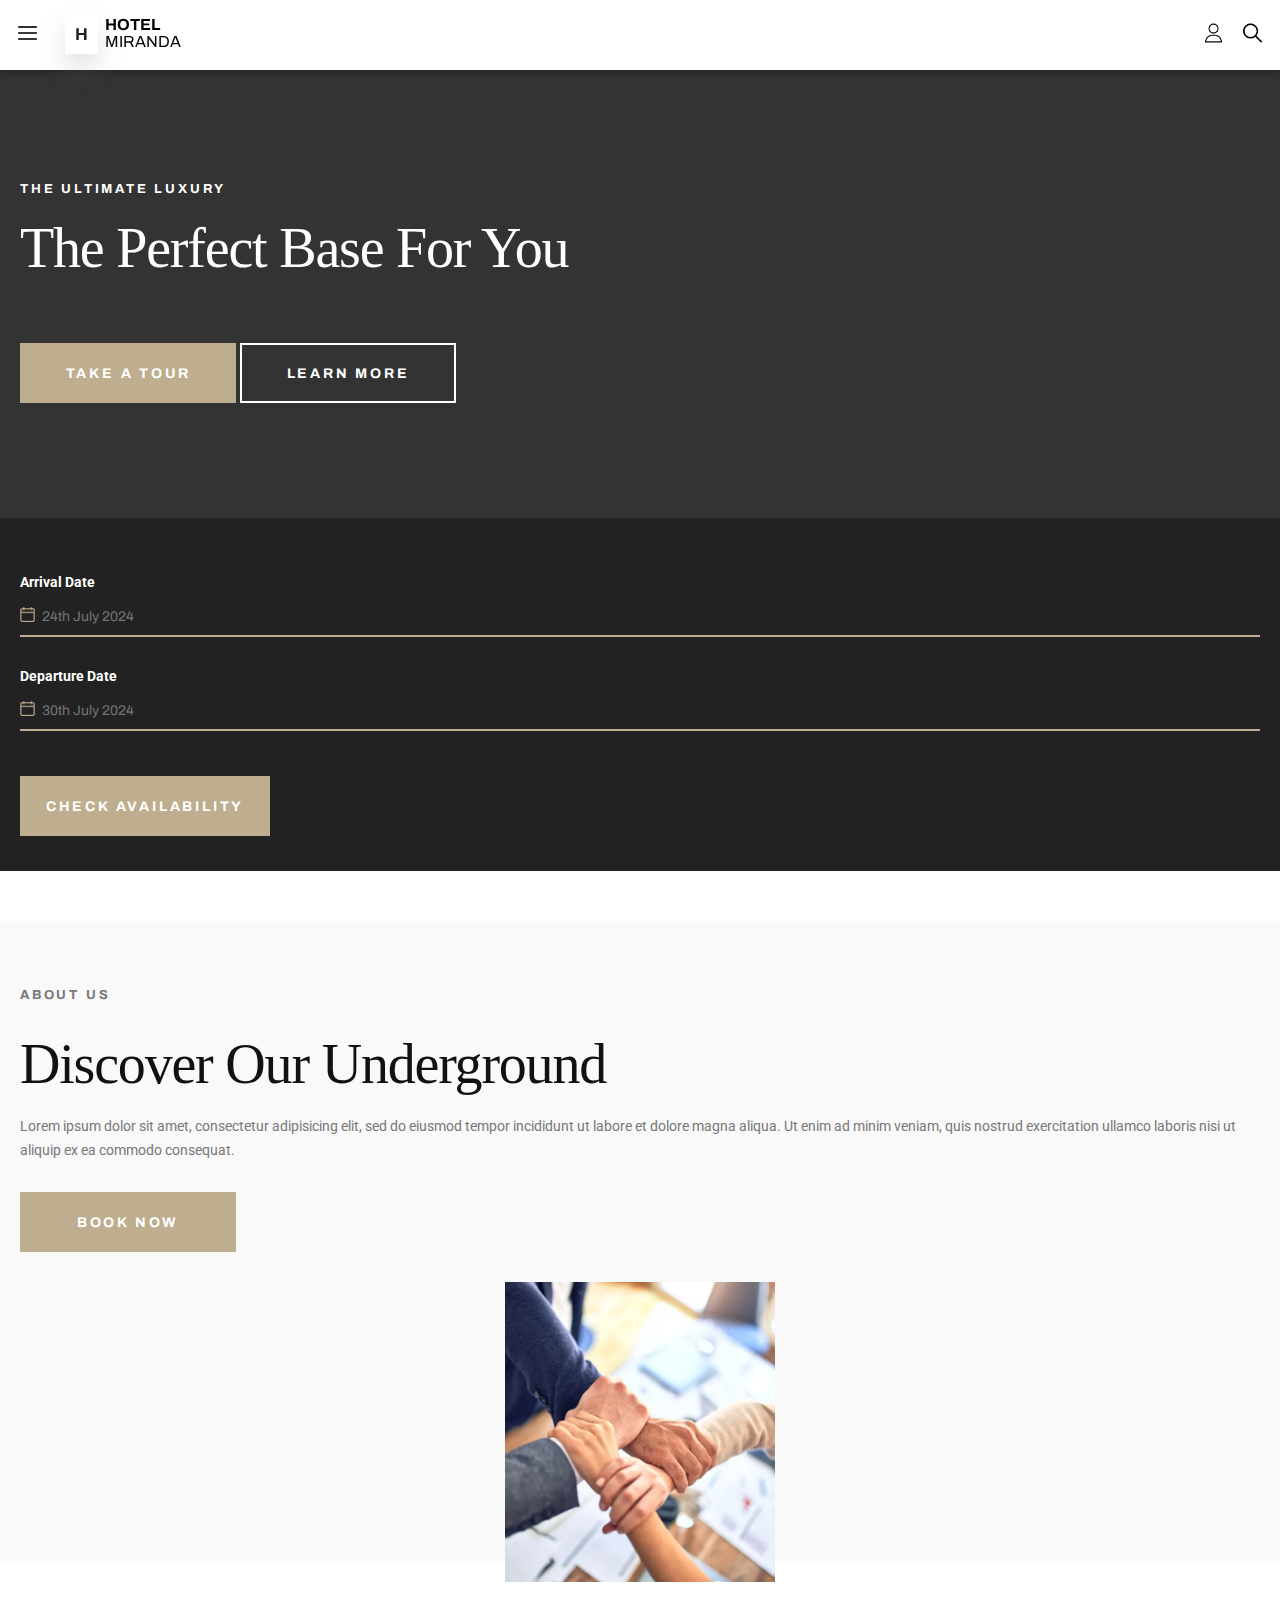
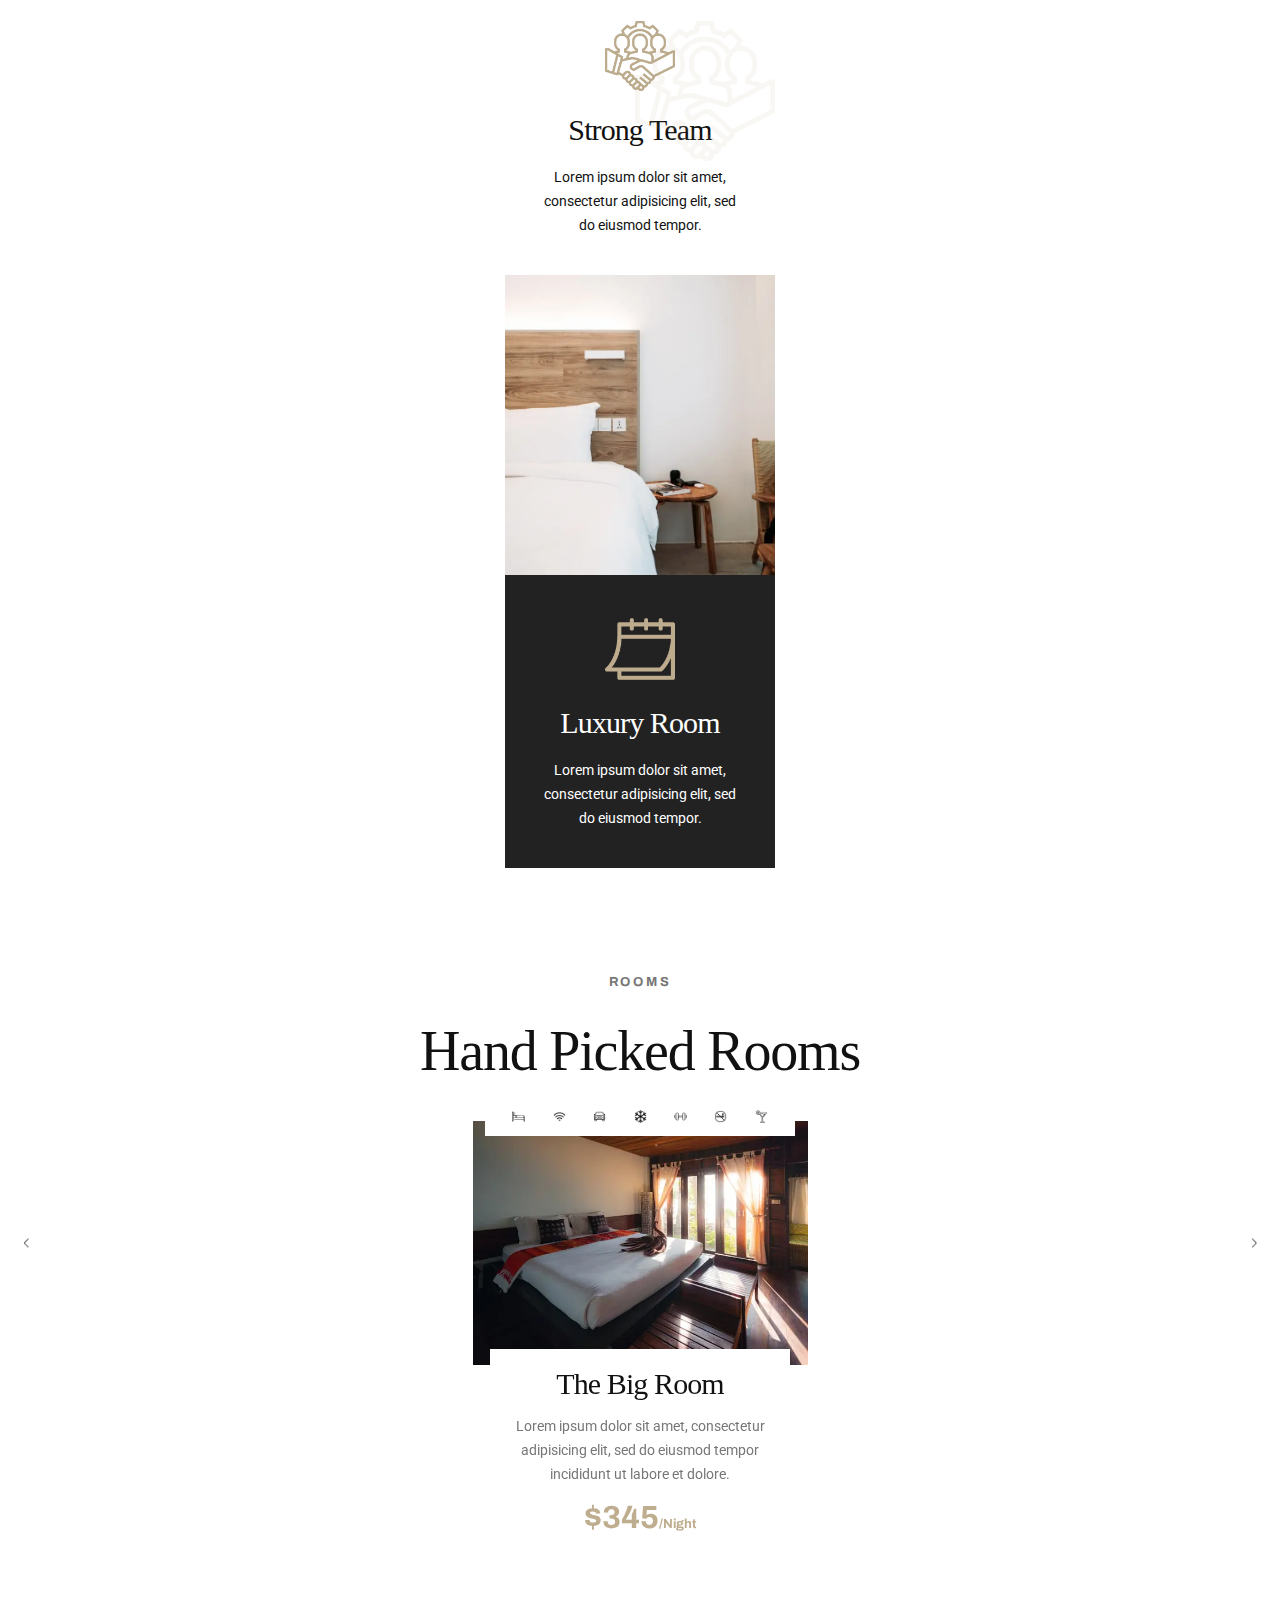
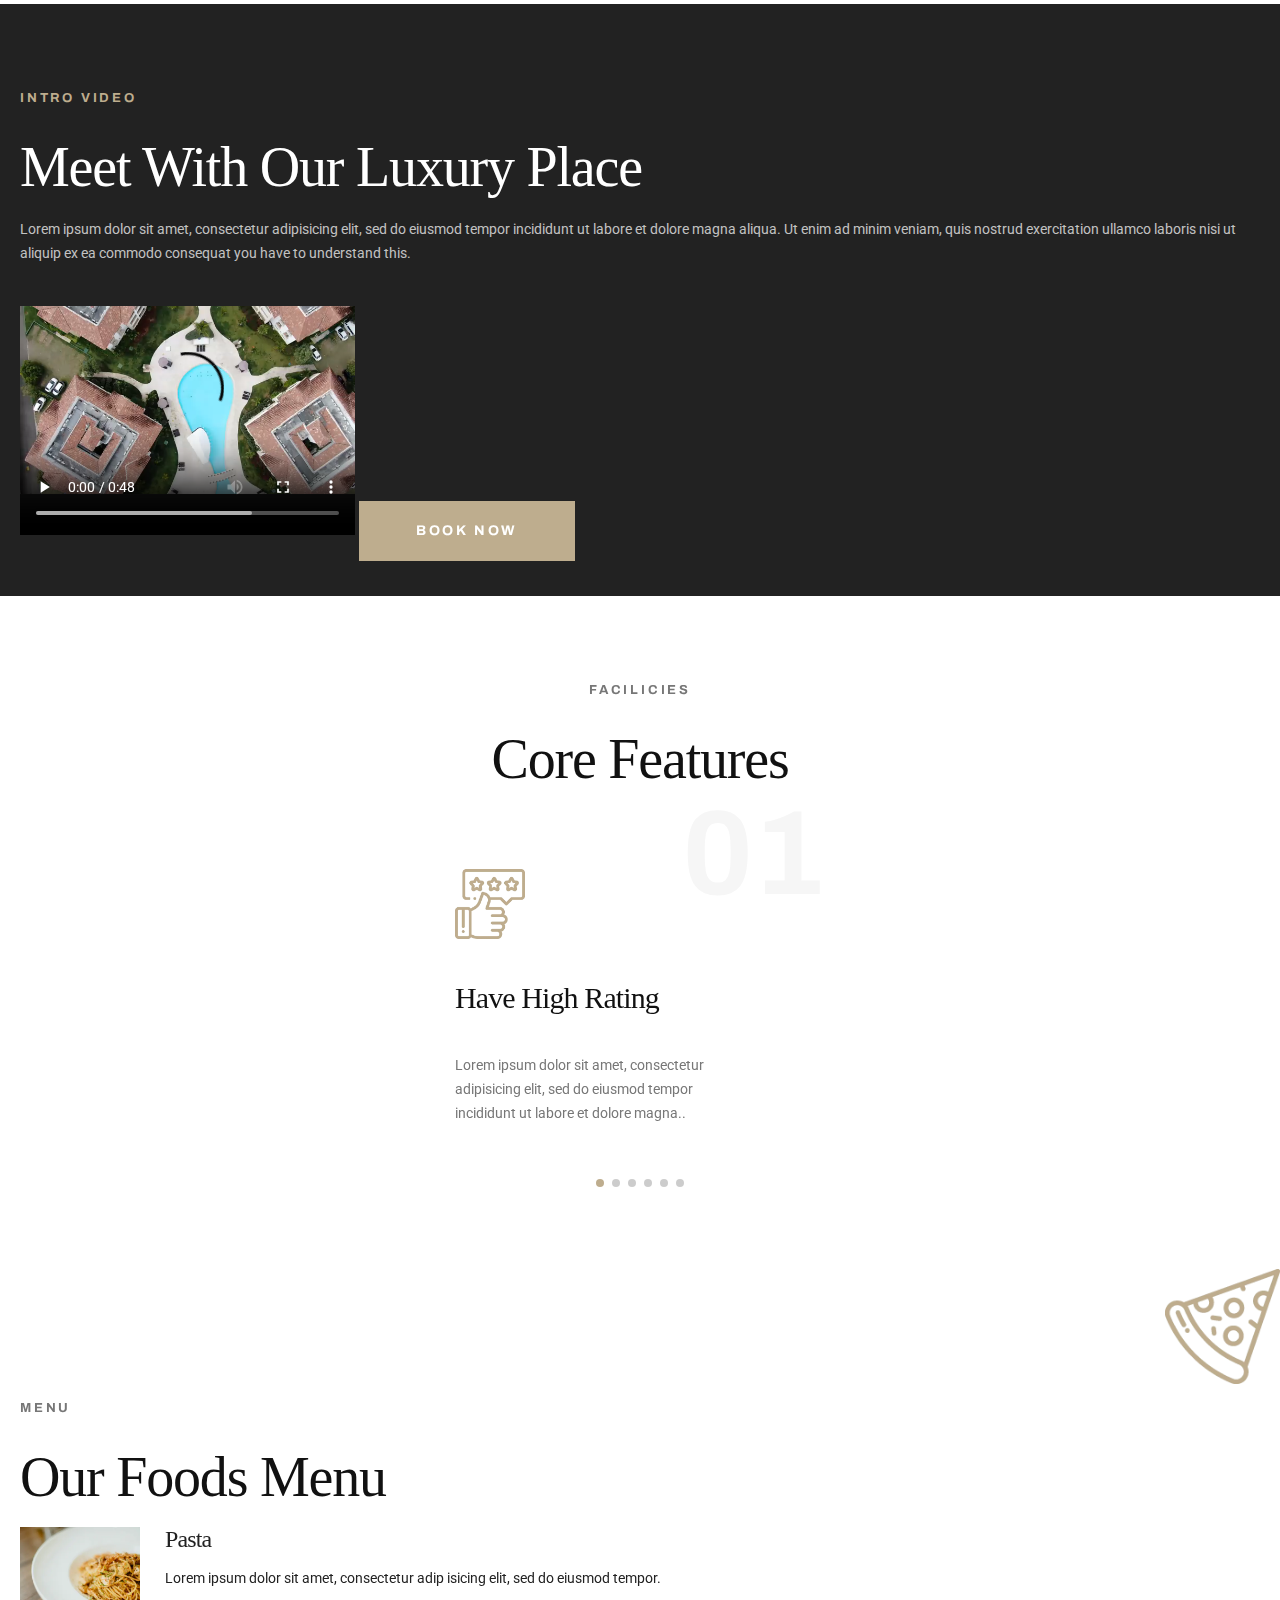
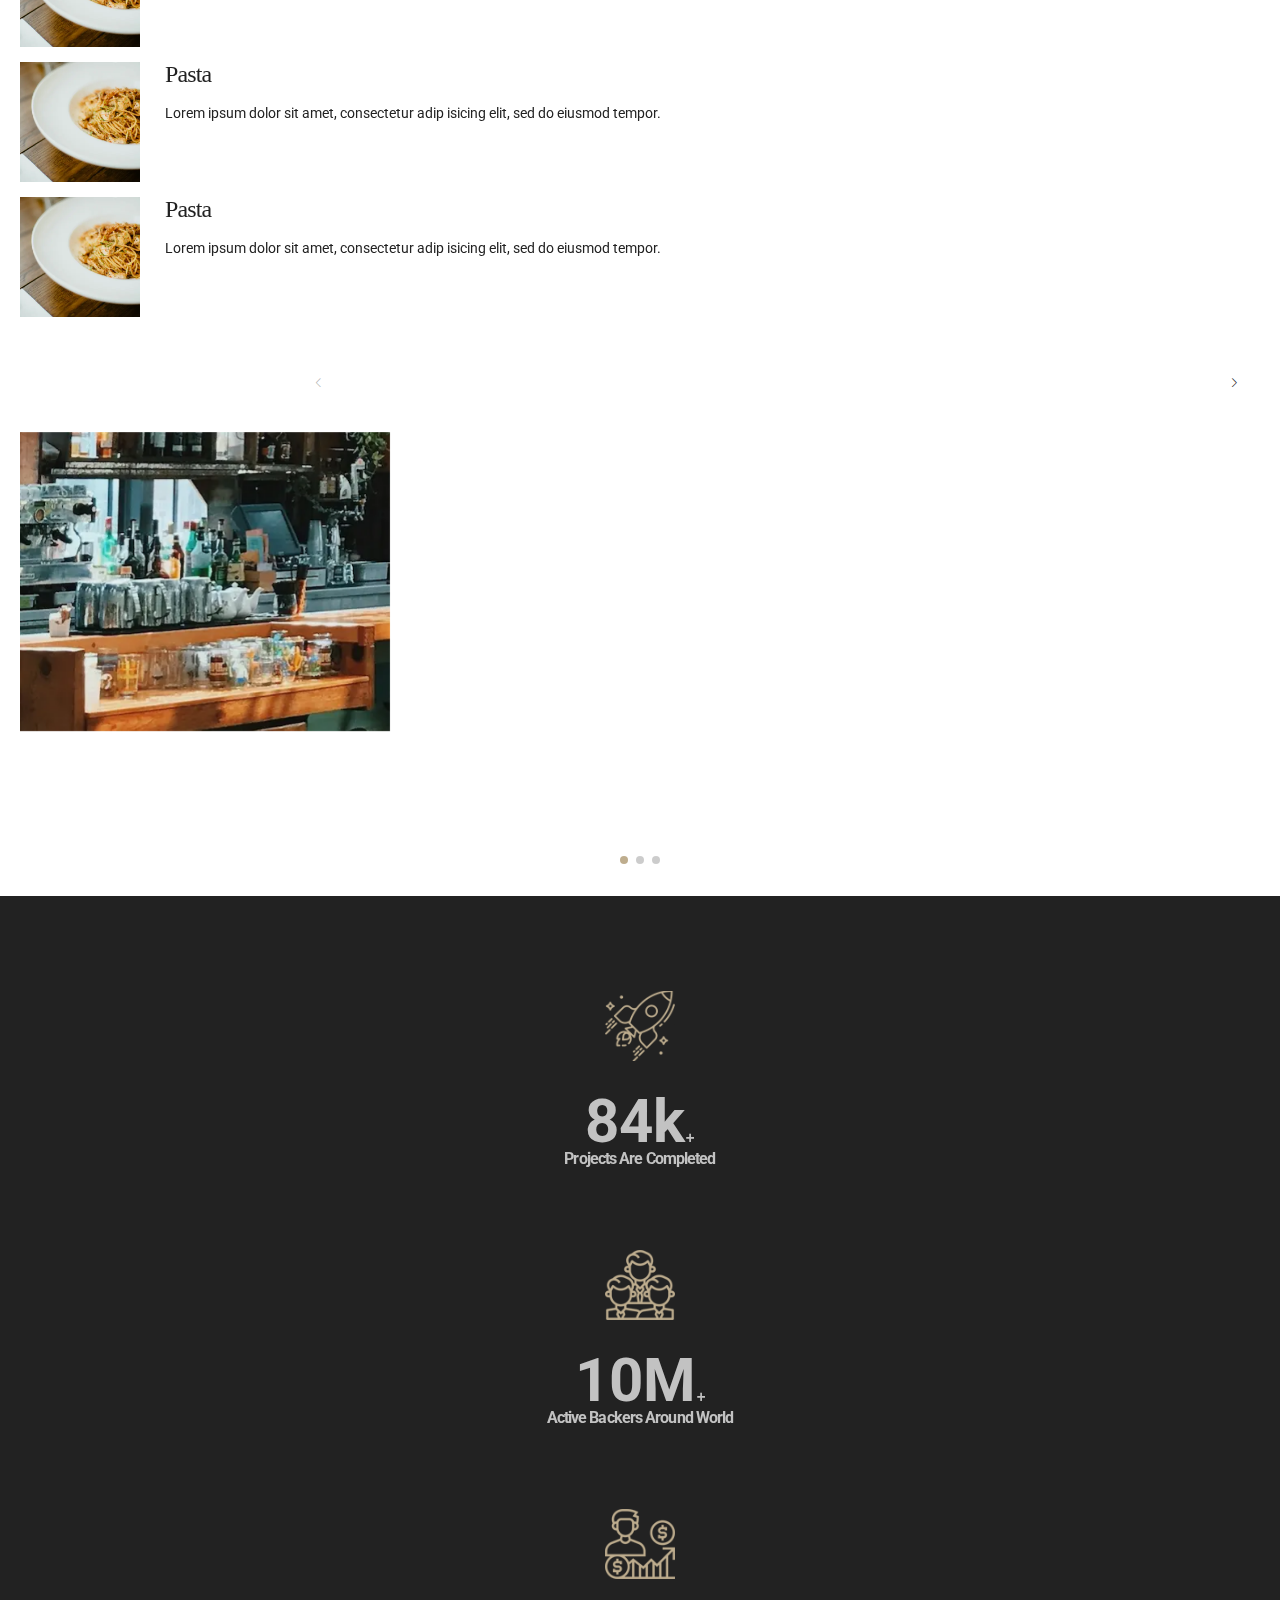
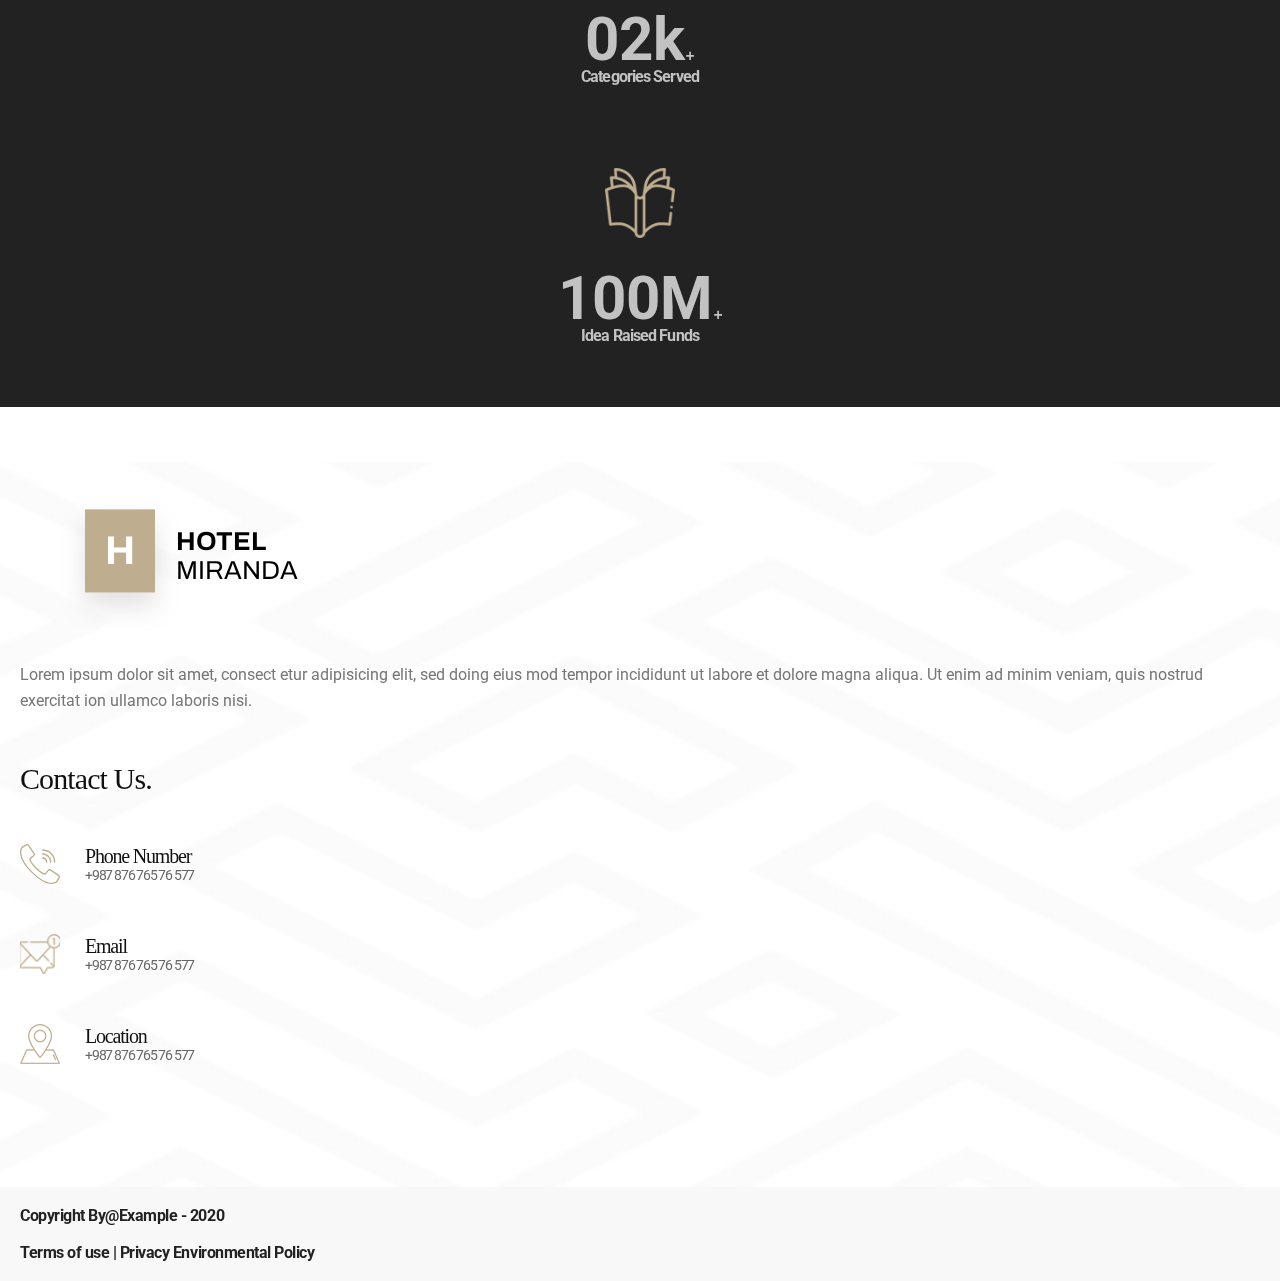
<file: index.html>
<!DOCTYPE html>
<html lang="en">
<head>
    <meta charset="UTF-8">
    <meta name="viewport" content="width=device-width, initial-scale=1.0, minimum-scale=1.0">
    <link rel="stylesheet" href="./styles.css">
    <link rel="preconnect" href="https://fonts.googleapis.com">
    <link rel="preconnect" href="https://fonts.gstatic.com" crossorigin>
    <link href="https://fonts.googleapis.com/css2?family=Roboto:ital,wght@0,100;0,300;0,400;0,500;0,700;0,900;1,100;1,300;1,400;1,500;1,700;1,900&display=swap" rel="stylesheet">
    <link href="https://fonts.googleapis.com/css2?family=Archivo:ital,wght@0,100..900;1,100..900&family=Roboto:ital,wght@0,100;0,300;0,400;0,500;0,700;0,900;1,100;1,300;1,400;1,500;1,700;1,900&display=swap" rel="stylesheet">
    <link href="https://fonts.googleapis.com/css2?family=Archivo:ital,wght@0,100..900;1,100..900&family=Old+Standard+TT:ital,wght@0,400;0,700;1,400&family=Roboto:ital,wght@0,100;0,300;0,400;0,500;0,700;0,900;1,100;1,300;1,400;1,500;1,700;1,900&display=swap" rel="stylesheet">
    <link
        rel="stylesheet"
        href="https://cdn.jsdelivr.net/npm/swiper@11/swiper-bundle.min.css"
    />
    <script src="https://cdn.jsdelivr.net/npm/swiper@11/swiper-bundle.min.js"></script>
    <script type="module" src="./js/index.js" defer></script>
    <title>Home</title>
</head>
<body>
    <header>
        <div class="container">
            <div class="container__menu">
                <img class="icon icon--small" id="menu" src="./assets/icons/menu.webp"/>
                <img class="icon icon--small none" id="cross" src="./assets/icons/close.webp"/>
            </div>
            <div class="logo">
                <a href="/index.html"><span class="letter">H</span></a>
                <div class="name">
                    <span>Hotel</span>
                    <span>Miranda</span>
                </div>
            </div>
            <nav class="none" id="navbar">
                <a href="/about-us.html">About&nbsp;Us</a>
                <a href="/rooms.html">Rooms</a>
                <a href="/offers.html">Offers</a>
                <a href="/contact.html">Contanct</a>
            </nav>
            <diV class="container__ui">
                <img class="icon icon--small" src="./assets/icons/user.webp"/>
                <img class="icon icon--small" src="./assets/icons/loupe.webp"/>
            </diV>
        </div>
    </header>
    <main>
        <div></div>
        <section class="presentation">
            <p>The ultimate luxury</p>
            <h2>The perfect base for you</h2>
            <div>
                <button class="styledButton">Take a tour</button>
                <button class="styledButton styledButton--subtle">Learn more</button>
            </div>
        </section>
        <section class="checking dark">
            <form>
                <label for="arrival">Arrival Date</label>
                <span class="datepicker-toggle">
                    <span class="datepicker-toggle-button"></span>
                    <input class="datepicker-input" type="date" name="arrival">
                    <input type="text" placeholder="24th July 2024">
                </span>
                <div class="division"></div>
                <label for="departure">Departure Date</label>
                <span class="datepicker-toggle">
                    <span class="datepicker-toggle-button"></span>
                    <input class="datepicker-input" type="date" name="departure">
                    <input type="text" placeholder="30th July 2024">
                </span>
                <div class="division"></div>
            </form>
            <button class="styledButton">Check availability</button>
        </section>
        <section class="about">
            <div class="background"></div>
            <article>
                <h3>About us</h3>
                <p>Discover our underground</p>
                <p>
                    Lorem ipsum dolor sit amet, consectetur adipisicing elit, sed do eiusmod tempor incididunt ut labore et dolore magna aliqua. Ut enim ad minim veniam, quis nostrud exercitation ullamco laboris nisi ut aliquip ex ea commodo consequat.
                </p>
                <button class="styledButton">Book now</button>
            </article>
            <article>
                <div class="fact">
                    <img src="./assets/images/teamwork.webp">
                    <div>
                        <img class="shadow" src="./assets/icons/teamwork.webp">
                        <img class="icon" src="./assets/icons/teamwork.webp">
                        <h4>Strong team</h4>
                        <p>
                            Lorem ipsum dolor sit amet, consectetur adipisicing elit, sed do eiusmod tempor.
                        </p>
                    </div>
                </div>
                <div class="fact fact--dark">
                    <img src="./assets/images/bedroom.webp">
                    <div>
                        <img class="shadow" src="./assets/icons/calendar2.webp">
                        <img class="icon" src="./assets/icons/calendar2.webp">
                        <h4>Luxury room</h4>
                        <p>
                            Lorem ipsum dolor sit amet, consectetur adipisicing elit, sed do eiusmod tempor.
                        </p>
                    </div>
                </div>
            </article>
        </section>
        <section class="pick-room centered">
            <h3>Rooms</h3>
            <p>Hand picked rooms</p>
            <div class="filters">
                <img class="icon icon--smallest" src="./assets/icons/filter/bed.webp"/>
                <img class="icon icon--smallest" src="./assets/icons/filter/wifi.webp"/>
                <img class="icon icon--smallest" src="./assets/icons/filter/car.webp"/>
                <img class="icon icon--smallest" src="./assets/icons/filter/snowflake.webp"/>
                <img class="icon icon--smallest" src="./assets/icons/filter/weight.webp"/>
                <img class="icon icon--smallest" src="./assets/icons/filter/no-smoking.webp"/>
                <img class="icon icon--smallest" src="./assets/icons/filter/drink.webp"/>
            </div>
            <div class="swiper" id="swiper-rooms">
                <div class="swiper-wrapper">
                    <div class="swiper-slide">
                        <img src="./assets/images/slider/bedroom1.webp">
                        <div class="description">
                            <div>
                                <h4>The big room</h4>
                                <p>
                                    Lorem ipsum dolor sit amet, consectetur adipisicing elit, sed do eiusmod tempor incididunt ut labore et dolore.
                                </p>
                            </div>
                            <p class="price">$345<span>/Night</span></p>
                        </div>
                    </div>
                    <div class="swiper-slide">
                        <img src="./assets/images/slider/bedroom2.webp">
                        <div class="description">
                            <div>
                                <h4>The nice room</h4>
                                <p>
                                    Lorem ipsum dolor sit amet, consectetur adipisicing elit, sed do eiusmod tempor incididunt ut labore et dolore.
                                </p>
                            </div>
                            <p class="price">$500<span>/Night</span></p>
                        </div>
                    </div>
                    <div class="swiper-slide">
                        <img src="./assets/images/slider/bedroom3.webp">
                        <div class="description">
                            <div>
                                <h4>The cheap room</h4>
                                <p>
                                    Lorem ipsum dolor sit amet, consectetur adipisicing elit, sed do eiusmod tempor incididunt ut labore et dolore.
                                </p>
                            </div>
                            <p class="price">$145<span>/Night</span></p>
                        </div>
                    </div>
                </div>
                <div class="swiper-button-prev square-button"></div>
                <div class="swiper-button-next square-button"></div>
            </div>
        </section>
        <section class="video dark">
            <h3>Intro video</h3>
            <p>Meet with our luxury place</p>
            <p>
                Lorem ipsum dolor sit amet, consectetur adipisicing elit, sed do eiusmod tempor incididunt ut labore et dolore magna aliqua. Ut enim ad minim veniam, quis nostrud exercitation ullamco laboris nisi ut aliquip ex ea commodo consequat you have to understand this.
            </p>
            <video width="335" height="270" controls>
                <source src="./assets/videos/video.mp4" type="video/mp4">
              </video> 
            <button class="styledButton">Book now</button>
        </section>
        <section class="facilities centered">
            <h3>Facilicies</h3>
            <p>Core features</p>
            <article class="swiper features" id="swiper-features">
                <div class="swiper-wrapper">
                    <div class="swiper-slide">
                        <p>01</p>
                        <img class="icon" src="./assets/icons/features/rating.webp">
                        <h4>Have high rating</h4>
                        <p>
                            Lorem ipsum dolor sit amet, consectetur adipisicing elit, sed do eiusmod tempor incididunt ut labore et dolore magna..
                        </p>
                    </div>
                    <div class="swiper-slide">
                        <p>02</p>
                        <img class="icon" src="./assets/icons/features/clock.webp">
                        <h4>Quiet hours</h4>
                        <p>
                            Lorem ipsum dolor sit amet, consectetur adipisicing elit, sed do eiusmod tempor incididunt ut labore et dolore magna..
                        </p>
                    </div>
                    <div class="swiper-slide">
                        <p>03</p>
                        <img class="icon" src="./assets/icons/features/location.webp">
                        <h4>Best locations</h4>
                        <p>
                            Lorem ipsum dolor sit amet, consectetur adipisicing elit, sed do eiusmod tempor incididunt ut labore et dolore magna..
                        </p>
                    </div>
                    <div class="swiper-slide">
                        <p>04</p>
                        <img class="icon" src="./assets/icons/features/cancelation.webp">
                        <h4>Free cancellation</h4>
                        <p>
                            Lorem ipsum dolor sit amet, consectetur adipisicing elit, sed do eiusmod tempor incididunt ut labore et dolore magna..
                        </p>
                    </div>
                    <div class="swiper-slide">
                        <p>05</p>
                        <img class="icon" src="./assets/icons/features/creditCard.webp">
                        <h4>Payment options</h4>
                        <p>
                            Lorem ipsum dolor sit amet, consectetur adipisicing elit, sed do eiusmod tempor incididunt ut labore et dolore magna..
                        </p>
                    </div>
                    <div class="swiper-slide">
                        <p>06</p>
                        <img class="icon" src="./assets/icons/features/badge.webp">
                        <h4>Special offers</h4>
                        <p>
                            Lorem ipsum dolor sit amet, consectetur adipisicing elit, sed do eiusmod tempor incididunt ut labore et dolore magna..
                        </p>
                    </div>
                </div>
                <div class="swiper-pagination"></div>
            </article>
        </section>
        <section class="menu">
            <h3>menu</h3>
            <p>Our foods menu</p>
            <img src="./assets/icons/pizza.webp">
            <div class="swiper" id="swiper-dishes">
                <div class="swiper-wrapper">
                    <div class="dish-stack swiper-slide">
                        <div class="dish">
                            <img src="./assets/images/menu/pasta.webp">
                            <div>
                                <h4>Pasta</h4>
                                <p>Lorem ipsum dolor sit amet, consectetur adip isicing elit, sed do eiusmod tempor.</p>
                            </div>
                        </div>
                        <div class="dish">
                            <img src="./assets/images/menu/pasta.webp">
                            <div>
                                <h4>Pasta</h4>
                                <p>Lorem ipsum dolor sit amet, consectetur adip isicing elit, sed do eiusmod tempor.</p>
                            </div>
                        </div>
                        <div class="dish">
                            <img src="./assets/images/menu/pasta.webp">
                            <div>
                                <h4>Pasta</h4>
                                <p>Lorem ipsum dolor sit amet, consectetur adip isicing elit, sed do eiusmod tempor.</p>
                            </div>
                        </div>
                    </div>
                    <div class="dish-stack swiper-slide">
                        <div class="dish">
                            <img src="./assets/images/menu/pasta.webp">
                            <div>
                                <h4>Pasta</h4>
                                <p>Lorem ipsum dolor sit amet, consectetur adip isicing elit, sed do eiusmod tempor.</p>
                            </div>
                        </div>
                        <div class="dish">
                            <img src="./assets/images/menu/pasta.webp">
                            <div>
                                <h4>Pasta</h4>
                                <p>Lorem ipsum dolor sit amet, consectetur adip isicing elit, sed do eiusmod tempor.</p>
                            </div>
                        </div>
                        <div class="dish">
                            <img src="./assets/images/menu/pasta.webp">
                            <div>
                                <h4>Pasta</h4>
                                <p>Lorem ipsum dolor sit amet, consectetur adip isicing elit, sed do eiusmod tempor.</p>
                            </div>
                        </div>
                    </div>
                </div>
                <div class="swiper-button-prev square-button"></div>
                <div class="swiper-button-next square-button"></div>
            </div>
            <div class="swiper" id="swiper-restaurants">
                <div class="swiper-wrapper">
                    <div class="swiper-slide">
                        <img src="./assets/images/restaurant/rest1.webp">
                    </div>
                    <div class="swiper-slide">
                        <img src="./assets/images/restaurant/rest2.webp">
                    </div>
                    <div class="swiper-slide">
                        <img src="./assets/images/restaurant/rest3.webp">
                    </div>
                </div>
                <div class="swiper-pagination"></div>
            </div>
        </section>
        <section class="stats dark centered">
            <div>
                <img class="icon" src="./assets/icons/stats/rocket.svg">
                <p>84k<span>+</span></p>
                <h4>Projects are Completed</h4>
            </div>
            <div>
                <img class="icon" src="./assets/icons/stats/group.svg">
                <p>10M<span>+</span></p>
                <h4>Active Backers Around World</h4>
            </div>
            <div>
                <img class="icon" src="./assets/icons/stats/stonks.svg">
                <p>02k<span>+</span></p>
                <h4>Categories Served</h4>
            </div>
            <div>
                <img class="icon" src="./assets/icons/stats/book.svg">
                <p>100M<span>+</span></p>
                <h4>Idea Raised Funds</h4>
            </div>
        </section>
    </main>
    <footer>
        <div class="first">
            <img src="./assets/background/footer.png">
            <div class="logo-container">
                <div class="logo">
                    <span class="letter">H</span>
                    <div class="name">
                        <span>Hotel</span>
                        <span>Miranda</span>
                    </div>
                </div>
            </div>
            <div class="note">
                <p>
                    Lorem ipsum dolor sit amet, consect etur adipisicing elit, sed doing eius mod tempor incididunt ut labore et dolore magna aliqua. Ut enim ad minim veniam, quis nostrud exercitat ion ullamco laboris nisi.
                </p>
            </div>
            <div class="contacts">
                <h4>Contact Us.</h4>
                <div>
                    <img class="icon--larger" src="./assets/icons/footer/phone.svg">
                    <div>
                        <h5>Phone Number</h5>
                        <h6>+987 876 765 76 577</h6>
                    </div>
                </div>
                <div>
                    <img class="icon--larger" src="./assets/icons/footer/email.svg">
                    <div>
                        <h5>Email</h5>
                        <h6>+987 876 765 76 577</h6>
                    </div>
                </div>
                <div>
                    <img class="icon--larger" src="./assets/icons/footer/location.svg">
                    <div>
                        <h5>Location</h5>
                        <h6>+987 876 765 76 577</h6>
                    </div>
                </div>
            </div>
        </div>
        <div class="last">
            <p>Copyright By@Example - 2020</p>
            <p>Terms of use    |    Privacy Environmental Policy</p>
        </div>
    </footer>
</body>
</html>
</file>
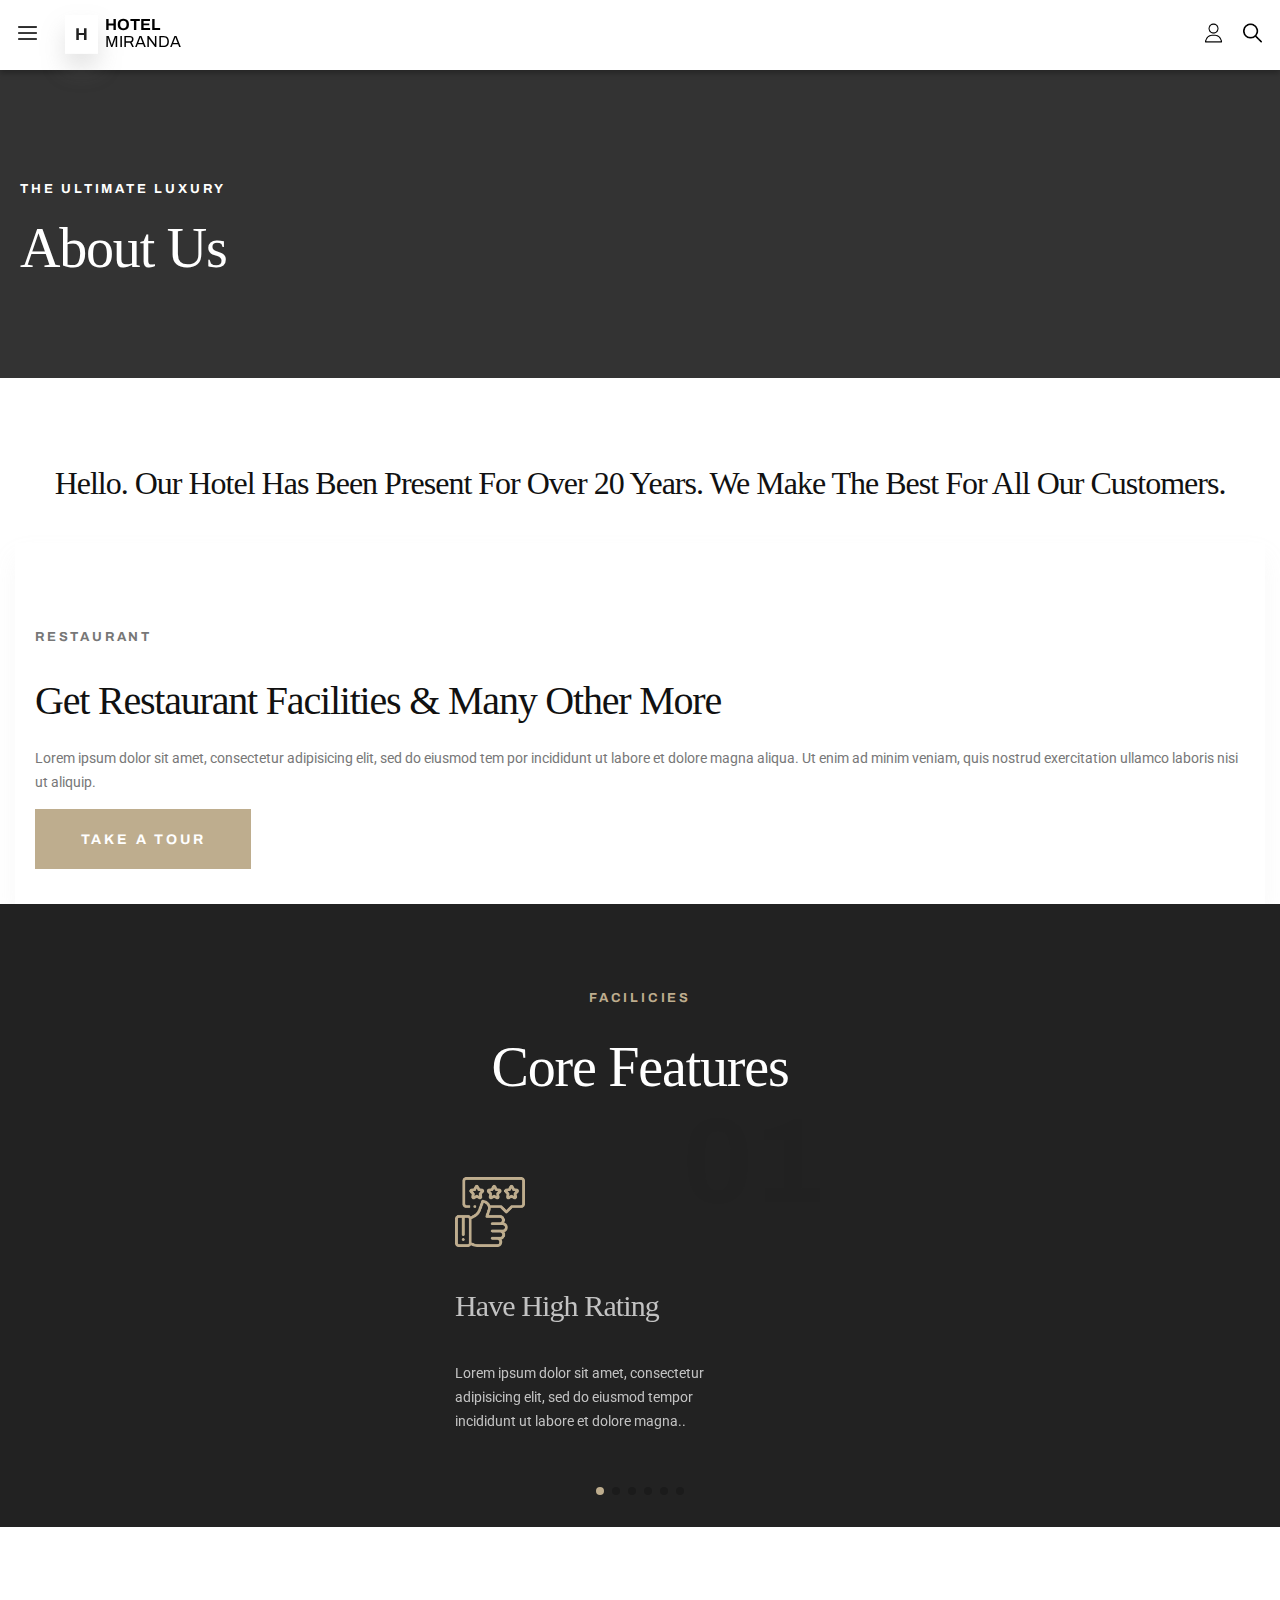
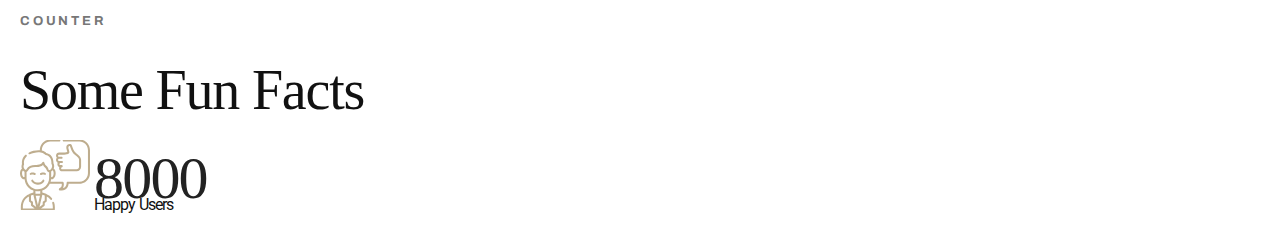
<file: about-us.html>
<!DOCTYPE html>
<html lang="en">
<head>
    <meta charset="UTF-8">
    <meta name="viewport" content="width=device-width, initial-scale=1.0, minimum-scale=1.0">
    <link rel="stylesheet" href="./styles.css">
    <link rel="preconnect" href="https://fonts.googleapis.com">
    <link rel="preconnect" href="https://fonts.gstatic.com" crossorigin>
    <link href="https://fonts.googleapis.com/css2?family=Roboto:ital,wght@0,100;0,300;0,400;0,500;0,700;0,900;1,100;1,300;1,400;1,500;1,700;1,900&display=swap" rel="stylesheet">
    <link href="https://fonts.googleapis.com/css2?family=Archivo:ital,wght@0,100..900;1,100..900&family=Roboto:ital,wght@0,100;0,300;0,400;0,500;0,700;0,900;1,100;1,300;1,400;1,500;1,700;1,900&display=swap" rel="stylesheet">
    <link href="https://fonts.googleapis.com/css2?family=Archivo:ital,wght@0,100..900;1,100..900&family=Old+Standard+TT:ital,wght@0,400;0,700;1,400&family=Roboto:ital,wght@0,100;0,300;0,400;0,500;0,700;0,900;1,100;1,300;1,400;1,500;1,700;1,900&display=swap" rel="stylesheet">
    <link
        rel="stylesheet"
        href="https://cdn.jsdelivr.net/npm/swiper@11/swiper-bundle.min.css"
    />
    <script src="https://cdn.jsdelivr.net/npm/swiper@11/swiper-bundle.min.js"></script>
    <script type="module" src="./js/index.js" defer></script>
    <title>About Us</title>
</head>
<body>
    <header>
        <div class="container">
            <div class="container__menu">
                <img class="icon icon--small" id="menu" src="./assets/icons/menu.webp"/>
                <img class="icon icon--small none" id="cross" src="./assets/icons/close.webp"/>
            </div>
            <div class="logo">
                <a href="/index.html"><span class="letter">H</span></a>
                <div class="name">
                    <span>Hotel</span>
                    <span>Miranda</span>
                </div>
            </div>
            <nav class="none" id="navbar">
                <a href="/about-us.html">About&nbsp;Us</a>
                <a href="/rooms.html">Rooms</a>
                <a href="/offers.html">Offers</a>
                <a href="/contact.html">Contanct</a>
            </nav>
            <diV class="container__ui">
                <img class="icon icon--small" src="./assets/icons/user.webp"/>
                <img class="icon icon--small" src="./assets/icons/loupe.webp"/>
            </diV>
        </div>
    </header>
    <main>
        <div></div>
        <section>
            <p>The ultimate luxury</p>
            <h2>About Us</h2>
        </section>
        <section class="hello">
            <p>
                Hello. Our hotel has been present for over 20 years. We make the best for all our customers.
            </p>
        </section>
        <section class="restaurant">
            <h3>restaurant</h3>
            <p class="smaller-p">
                Get Restaurant Facilities & Many Other More
            </p>

            <p>
                Lorem ipsum dolor sit amet, consectetur adipisicing elit, sed do eiusmod tem por incididunt ut labore et dolore magna aliqua. Ut enim ad minim veniam, quis nostrud exercitation ullamco laboris nisi ut aliquip.
            </p>
            <button class="styledButton">
                take a tour
            </button>
        </section>
        <section class="facilities centered dark">
            <h3>Facilicies</h3>
            <p>Core features</p>
            <article class="swiper features" id="swiper-features">
                <div class="swiper-wrapper">
                    <div class="swiper-slide">
                        <p>01</p>
                        <img class="icon" src="./assets/icons/features/rating.webp">
                        <h4>Have high rating</h4>
                        <p>
                            Lorem ipsum dolor sit amet, consectetur adipisicing elit, sed do eiusmod tempor incididunt ut labore et dolore magna..
                        </p>
                    </div>
                    <div class="swiper-slide">
                        <p>02</p>
                        <img class="icon" src="./assets/icons/features/clock.webp">
                        <h4>Quiet hours</h4>
                        <p>
                            Lorem ipsum dolor sit amet, consectetur adipisicing elit, sed do eiusmod tempor incididunt ut labore et dolore magna..
                        </p>
                    </div>
                    <div class="swiper-slide">
                        <p>03</p>
                        <img class="icon" src="./assets/icons/features/location.webp">
                        <h4>Best locations</h4>
                        <p>
                            Lorem ipsum dolor sit amet, consectetur adipisicing elit, sed do eiusmod tempor incididunt ut labore et dolore magna..
                        </p>
                    </div>
                    <div class="swiper-slide">
                        <p>04</p>
                        <img class="icon" src="./assets/icons/features/cancelation.webp">
                        <h4>Free cancellation</h4>
                        <p>
                            Lorem ipsum dolor sit amet, consectetur adipisicing elit, sed do eiusmod tempor incididunt ut labore et dolore magna..
                        </p>
                    </div>
                    <div class="swiper-slide">
                        <p>05</p>
                        <img class="icon" src="./assets/icons/features/creditCard.webp">
                        <h4>Payment options</h4>
                        <p>
                            Lorem ipsum dolor sit amet, consectetur adipisicing elit, sed do eiusmod tempor incididunt ut labore et dolore magna..
                        </p>
                    </div>
                    <div class="swiper-slide">
                        <p>06</p>
                        <img class="icon" src="./assets/icons/features/badge.webp">
                        <h4>Special offers</h4>
                        <p>
                            Lorem ipsum dolor sit amet, consectetur adipisicing elit, sed do eiusmod tempor incididunt ut labore et dolore magna..
                        </p>
                    </div>
                </div>
                <div class="swiper-pagination"></div>
            </article>
        </section>
        <section class="true-facts">
            <h3>counter</h3>
            <p>
                some fun facts
            </p>
            <div>
                <article>
                    <img src="./assets/icons/facts/happy.svg" class="icon">
                    <div>
                        <p>8000</p>
                        <h4>Happy Users</h4>
                    </div>
                </article>
            </div>
        </section>
    </main>
</body>
</html>
</file>
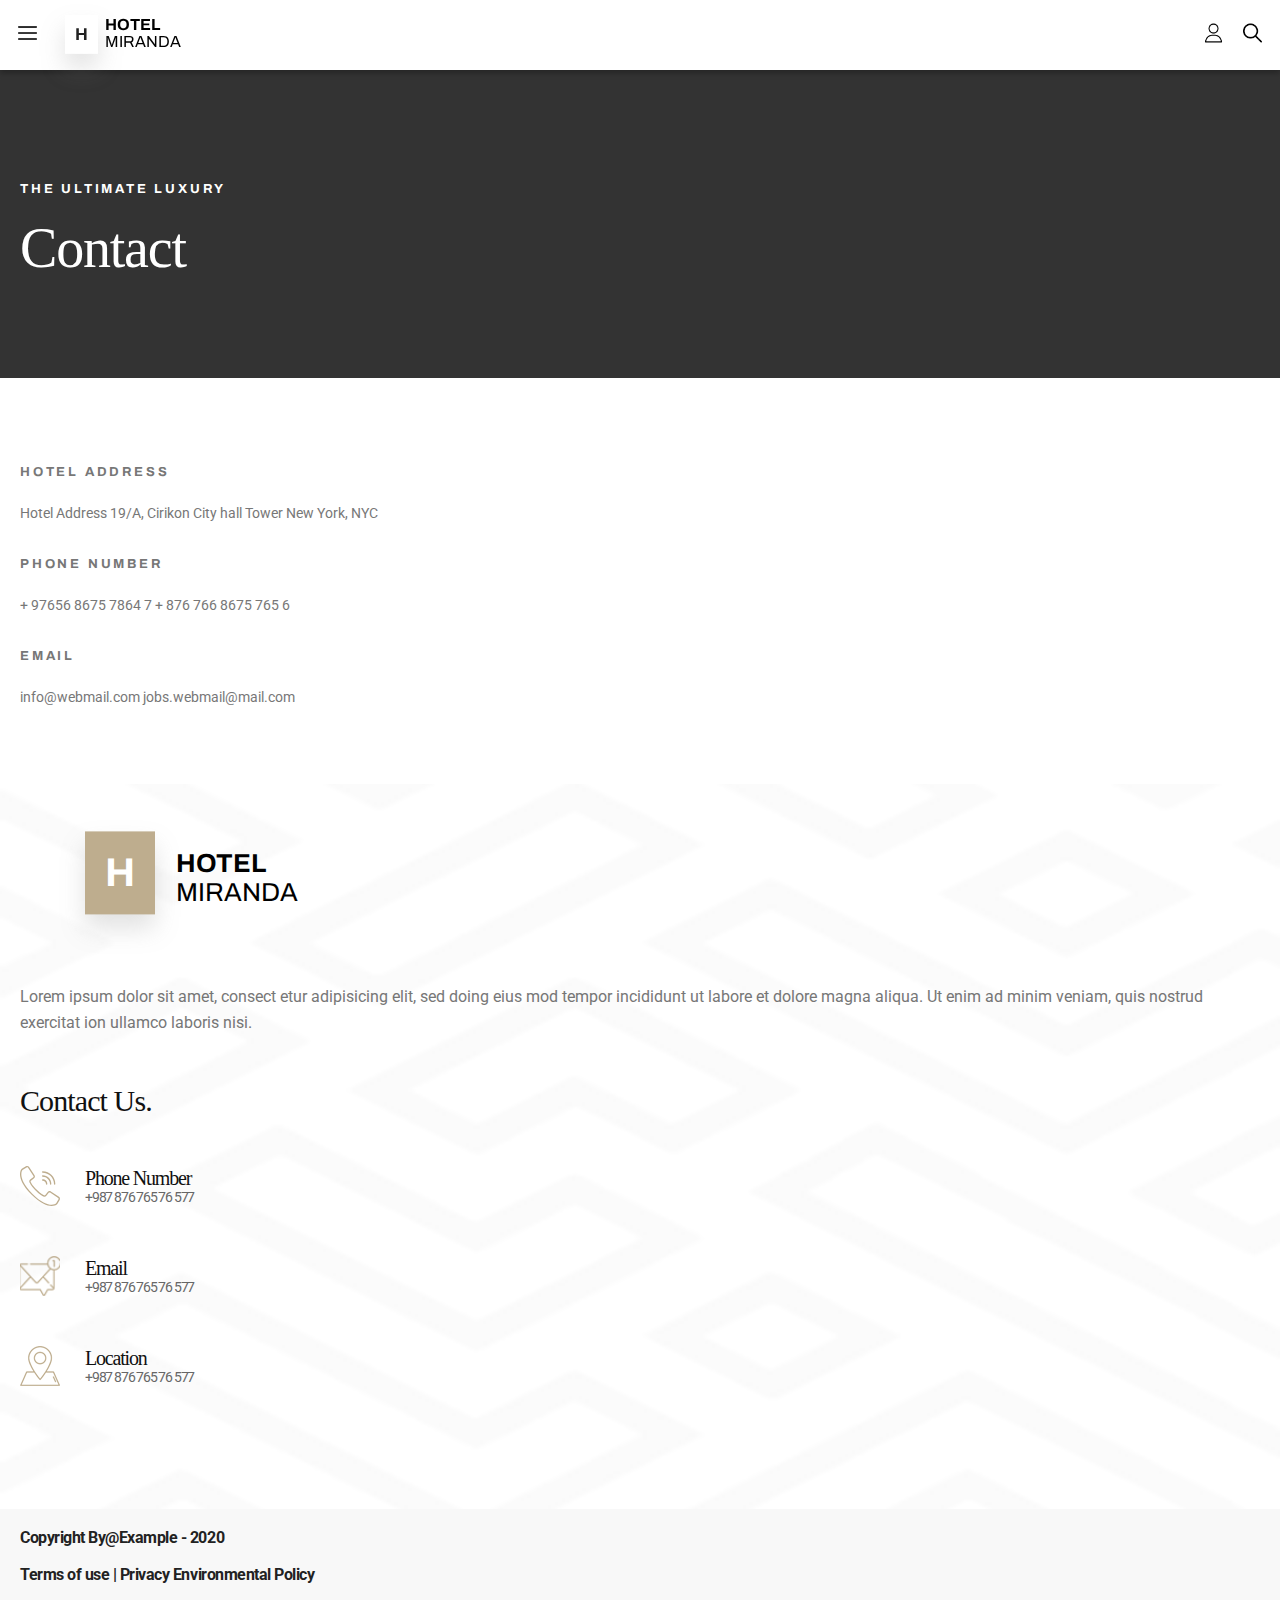
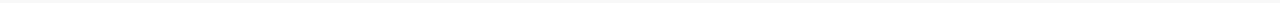
<file: contact.html>
<!DOCTYPE html>
<html lang="en">
<head>
    <meta charset="UTF-8">
    <meta name="viewport" content="width=device-width, initial-scale=1.0, minimum-scale=1.0">
    <link rel="stylesheet" href="./styles.css">
    <link rel="preconnect" href="https://fonts.googleapis.com">
    <link rel="preconnect" href="https://fonts.gstatic.com" crossorigin>
    <link href="https://fonts.googleapis.com/css2?family=Roboto:ital,wght@0,100;0,300;0,400;0,500;0,700;0,900;1,100;1,300;1,400;1,500;1,700;1,900&display=swap" rel="stylesheet">
    <link href="https://fonts.googleapis.com/css2?family=Archivo:ital,wght@0,100..900;1,100..900&family=Roboto:ital,wght@0,100;0,300;0,400;0,500;0,700;0,900;1,100;1,300;1,400;1,500;1,700;1,900&display=swap" rel="stylesheet">
    <link href="https://fonts.googleapis.com/css2?family=Archivo:ital,wght@0,100..900;1,100..900&family=Old+Standard+TT:ital,wght@0,400;0,700;1,400&family=Roboto:ital,wght@0,100;0,300;0,400;0,500;0,700;0,900;1,100;1,300;1,400;1,500;1,700;1,900&display=swap" rel="stylesheet">
    <link
        rel="stylesheet"
        href="https://cdn.jsdelivr.net/npm/swiper@11/swiper-bundle.min.css"
    />
    <script src="https://cdn.jsdelivr.net/npm/swiper@11/swiper-bundle.min.js"></script>
    <script type="module" src="./js/index.js" defer></script>
    <title>Contact</title>
</head>
<body>
    <header>
        <div class="container">
            <div class="container__menu">
                <img class="icon icon--small" id="menu" src="./assets/icons/menu.webp"/>
                <img class="icon icon--small none" id="cross" src="./assets/icons/close.webp"/>
            </div>
            <div class="logo">
                <a href="/index.html"><span class="letter">H</span></a>
                <div class="name">
                    <span>Hotel</span>
                    <span>Miranda</span>
                </div>
            </div>
            <nav class="none" id="navbar">
                <a href="/about-us.html">About&nbsp;Us</a>
                <a href="/rooms.html">Rooms</a>
                <a href="/offers.html">Offers</a>
                <a href="/contact.html">Contanct</a>
            </nav>
            <diV class="container__ui">
                <img class="icon icon--small" src="./assets/icons/user.webp"/>
                <img class="icon icon--small" src="./assets/icons/loupe.webp"/>
            </diV>
        </div>
    </header>
    <main>
        <div></div>
        <section>
            <p>The ultimate luxury</p>
            <h2>Contact</h2>
        </section>
        <section>
            <div>
                <h3>Hotel Address</h3>
                <p>Hotel Address 19/A, Cirikon City hall Tower New York, NYC</p>
            </div>
            <div>
                <h3>Phone Number</h3>
                <p>+ 97656 8675 7864 7 + 876 766 8675 765 6</p>
            </div>
            <div>
                <h3>Email</h3>
                <p>info@webmail.com jobs.webmail@mail.com</p>
            </div>
        </section>
    </main>
    <footer>
        <div class="first">
            <img src="./assets/background/footer.png">
            <div class="logo-container">
                <div class="logo">
                    <span class="letter">H</span>
                    <div class="name">
                        <span>Hotel</span>
                        <span>Miranda</span>
                    </div>
                </div>
            </div>
            <div class="note">
                <p>
                    Lorem ipsum dolor sit amet, consect etur adipisicing elit, sed doing eius mod tempor incididunt ut labore et dolore magna aliqua. Ut enim ad minim veniam, quis nostrud exercitat ion ullamco laboris nisi.
                </p>
            </div>
            <div class="contacts">
                <h4>Contact Us.</h4>
                <div>
                    <img class="icon--larger" src="./assets/icons/footer/phone.svg">
                    <div>
                        <h5>Phone Number</h5>
                        <h6>+987 876 765 76 577</h6>
                    </div>
                </div>
                <div>
                    <img class="icon--larger" src="./assets/icons/footer/email.svg">
                    <div>
                        <h5>Email</h5>
                        <h6>+987 876 765 76 577</h6>
                    </div>
                </div>
                <div>
                    <img class="icon--larger" src="./assets/icons/footer/location.svg">
                    <div>
                        <h5>Location</h5>
                        <h6>+987 876 765 76 577</h6>
                    </div>
                </div>
            </div>
        </div>
        <div class="last">
            <p>Copyright By@Example - 2020</p>
            <p>Terms of use    |    Privacy Environmental Policy</p>
        </div>
    </footer>
</body>
</html>
</file>
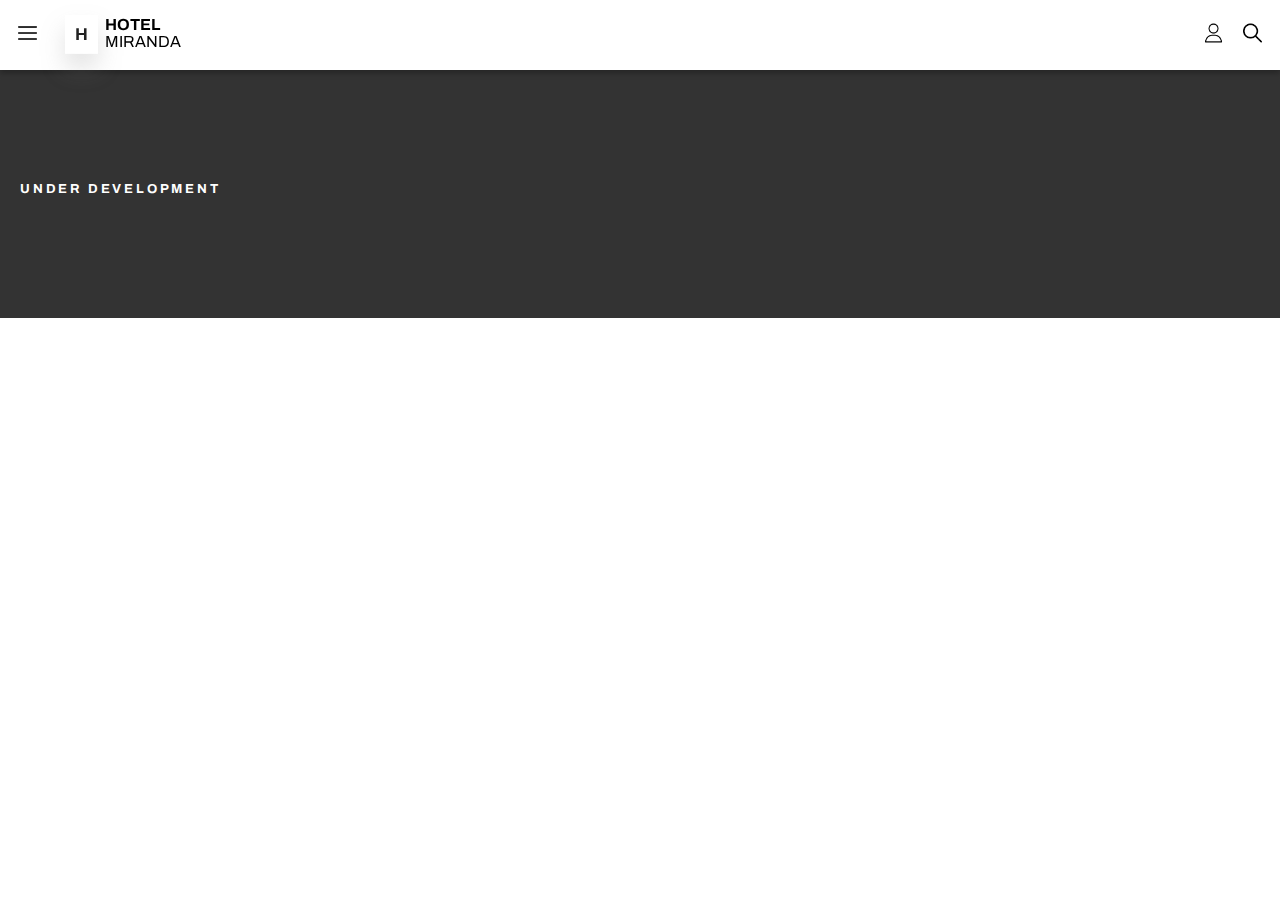
<file: offers.html>
<!DOCTYPE html>
<html lang="en">
<head>
    <meta charset="UTF-8">
    <meta name="viewport" content="width=device-width, initial-scale=1.0, minimum-scale=1.0">
    <link rel="stylesheet" href="./styles.css">
    <link rel="preconnect" href="https://fonts.googleapis.com">
    <link rel="preconnect" href="https://fonts.gstatic.com" crossorigin>
    <link href="https://fonts.googleapis.com/css2?family=Roboto:ital,wght@0,100;0,300;0,400;0,500;0,700;0,900;1,100;1,300;1,400;1,500;1,700;1,900&display=swap" rel="stylesheet">
    <link href="https://fonts.googleapis.com/css2?family=Archivo:ital,wght@0,100..900;1,100..900&family=Roboto:ital,wght@0,100;0,300;0,400;0,500;0,700;0,900;1,100;1,300;1,400;1,500;1,700;1,900&display=swap" rel="stylesheet">
    <link href="https://fonts.googleapis.com/css2?family=Archivo:ital,wght@0,100..900;1,100..900&family=Old+Standard+TT:ital,wght@0,400;0,700;1,400&family=Roboto:ital,wght@0,100;0,300;0,400;0,500;0,700;0,900;1,100;1,300;1,400;1,500;1,700;1,900&display=swap" rel="stylesheet">
    <link
        rel="stylesheet"
        href="https://cdn.jsdelivr.net/npm/swiper@11/swiper-bundle.min.css"
    />
    <script src="https://cdn.jsdelivr.net/npm/swiper@11/swiper-bundle.min.js"></script>
    <script type="module" src="./js/index.js" defer></script>
    <title>Offers</title>
</head>
<body>
    <header>
        <div class="container">
            <div class="container__menu">
                <img class="icon icon--small" id="menu" src="./assets/icons/menu.webp"/>
                <img class="icon icon--small none" id="cross" src="./assets/icons/close.webp"/>
            </div>
            <div class="logo">
                <a href="/index.html"><span class="letter">H</span></a>
                <div class="name">
                    <span>Hotel</span>
                    <span>Miranda</span>
                </div>
            </div>
            <nav class="none" id="navbar">
                <a href="/about-us.html">About&nbsp;Us</a>
                <a href="/rooms.html">Rooms</a>
                <a href="/offers.html">Offers</a>
                <a href="/contact.html">Contanct</a>
            </nav>
            <diV class="container__ui">
                <img class="icon icon--small" src="./assets/icons/user.webp"/>
                <img class="icon icon--small" src="./assets/icons/loupe.webp"/>
            </diV>
        </div>
    </header>
    <main>
        <div></div>
        <section>
            <p>Under Development</p>
        </section>
    </main>
</body>
</html>
</file>
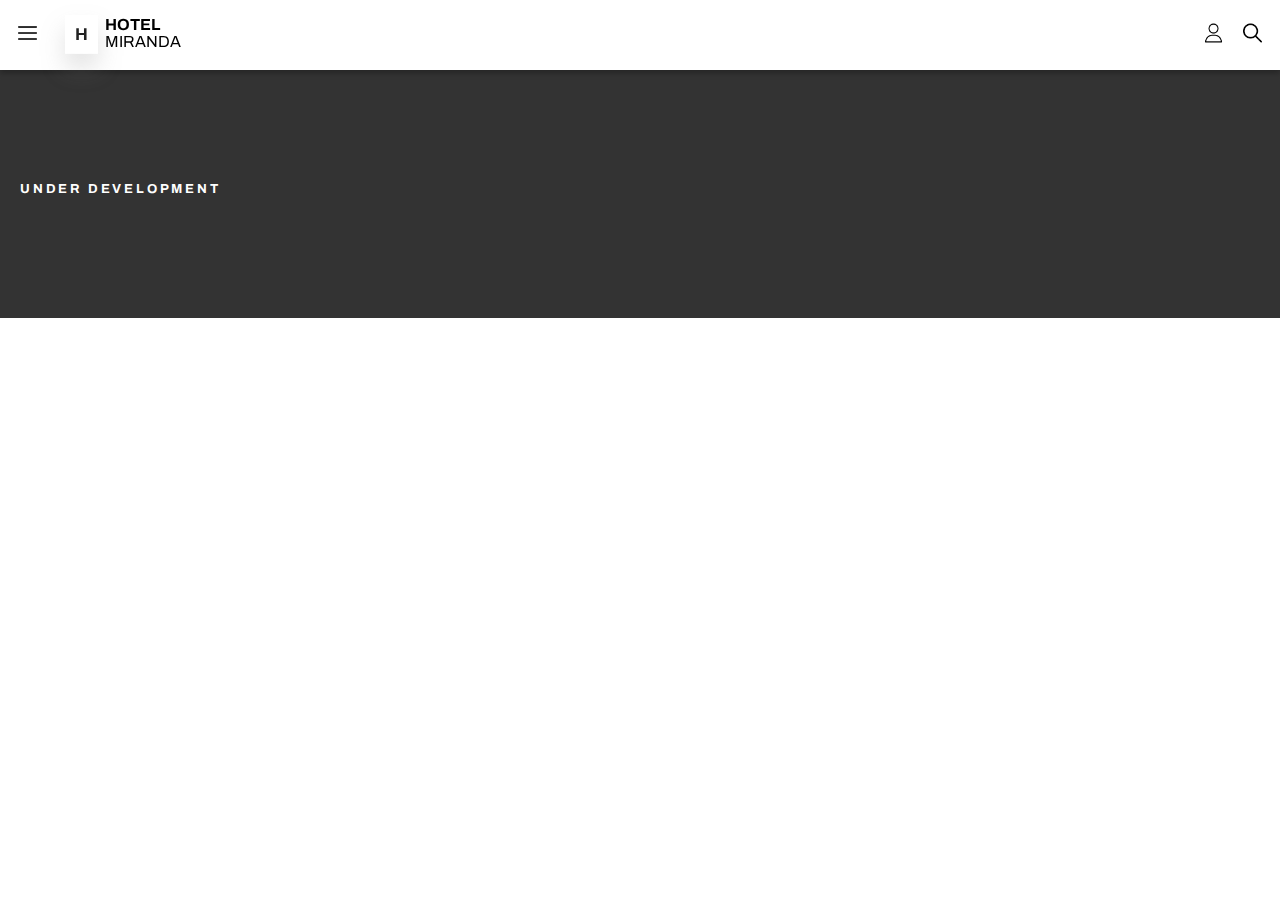
<file: room-details.html>
<!DOCTYPE html>
<html lang="en">
<head>
    <meta charset="UTF-8">
    <meta name="viewport" content="width=device-width, initial-scale=1.0, minimum-scale=1.0">
    <link rel="stylesheet" href="./styles.css">
    <link rel="preconnect" href="https://fonts.googleapis.com">
    <link rel="preconnect" href="https://fonts.gstatic.com" crossorigin>
    <link href="https://fonts.googleapis.com/css2?family=Roboto:ital,wght@0,100;0,300;0,400;0,500;0,700;0,900;1,100;1,300;1,400;1,500;1,700;1,900&display=swap" rel="stylesheet">
    <link href="https://fonts.googleapis.com/css2?family=Archivo:ital,wght@0,100..900;1,100..900&family=Roboto:ital,wght@0,100;0,300;0,400;0,500;0,700;0,900;1,100;1,300;1,400;1,500;1,700;1,900&display=swap" rel="stylesheet">
    <link href="https://fonts.googleapis.com/css2?family=Archivo:ital,wght@0,100..900;1,100..900&family=Old+Standard+TT:ital,wght@0,400;0,700;1,400&family=Roboto:ital,wght@0,100;0,300;0,400;0,500;0,700;0,900;1,100;1,300;1,400;1,500;1,700;1,900&display=swap" rel="stylesheet">
    <link
        rel="stylesheet"
        href="https://cdn.jsdelivr.net/npm/swiper@11/swiper-bundle.min.css"
    />
    <script src="https://cdn.jsdelivr.net/npm/swiper@11/swiper-bundle.min.js"></script>
    <script type="module" src="./js/index.js" defer></script>
    <title>Room Details</title>
</head>
<body>
    <header>
        <div class="container">
            <div class="container__menu">
                <img class="icon icon--small" id="menu" src="./assets/icons/menu.webp"/>
                <img class="icon icon--small none" id="cross" src="./assets/icons/close.webp"/>
            </div>
            <div class="logo">
                <a href="/index.html"><span class="letter">H</span></a>
                <div class="name">
                    <span>Hotel</span>
                    <span>Miranda</span>
                </div>
            </div>
            <nav class="none" id="navbar">
                <a href="/about-us.html">About&nbsp;Us</a>
                <a href="/rooms.html">Rooms</a>
                <a href="/offers.html">Offers</a>
                <a href="/contact.html">Contanct</a>
            </nav>
            <diV class="container__ui">
                <img class="icon icon--small" src="./assets/icons/user.webp"/>
                <img class="icon icon--small" src="./assets/icons/loupe.webp"/>
            </diV>
        </div>
    </header>
    <main>
        <div></div>
        <section>
            <p>Under Development</p>
        </section>
    </main>
</body>
</html>
</file>
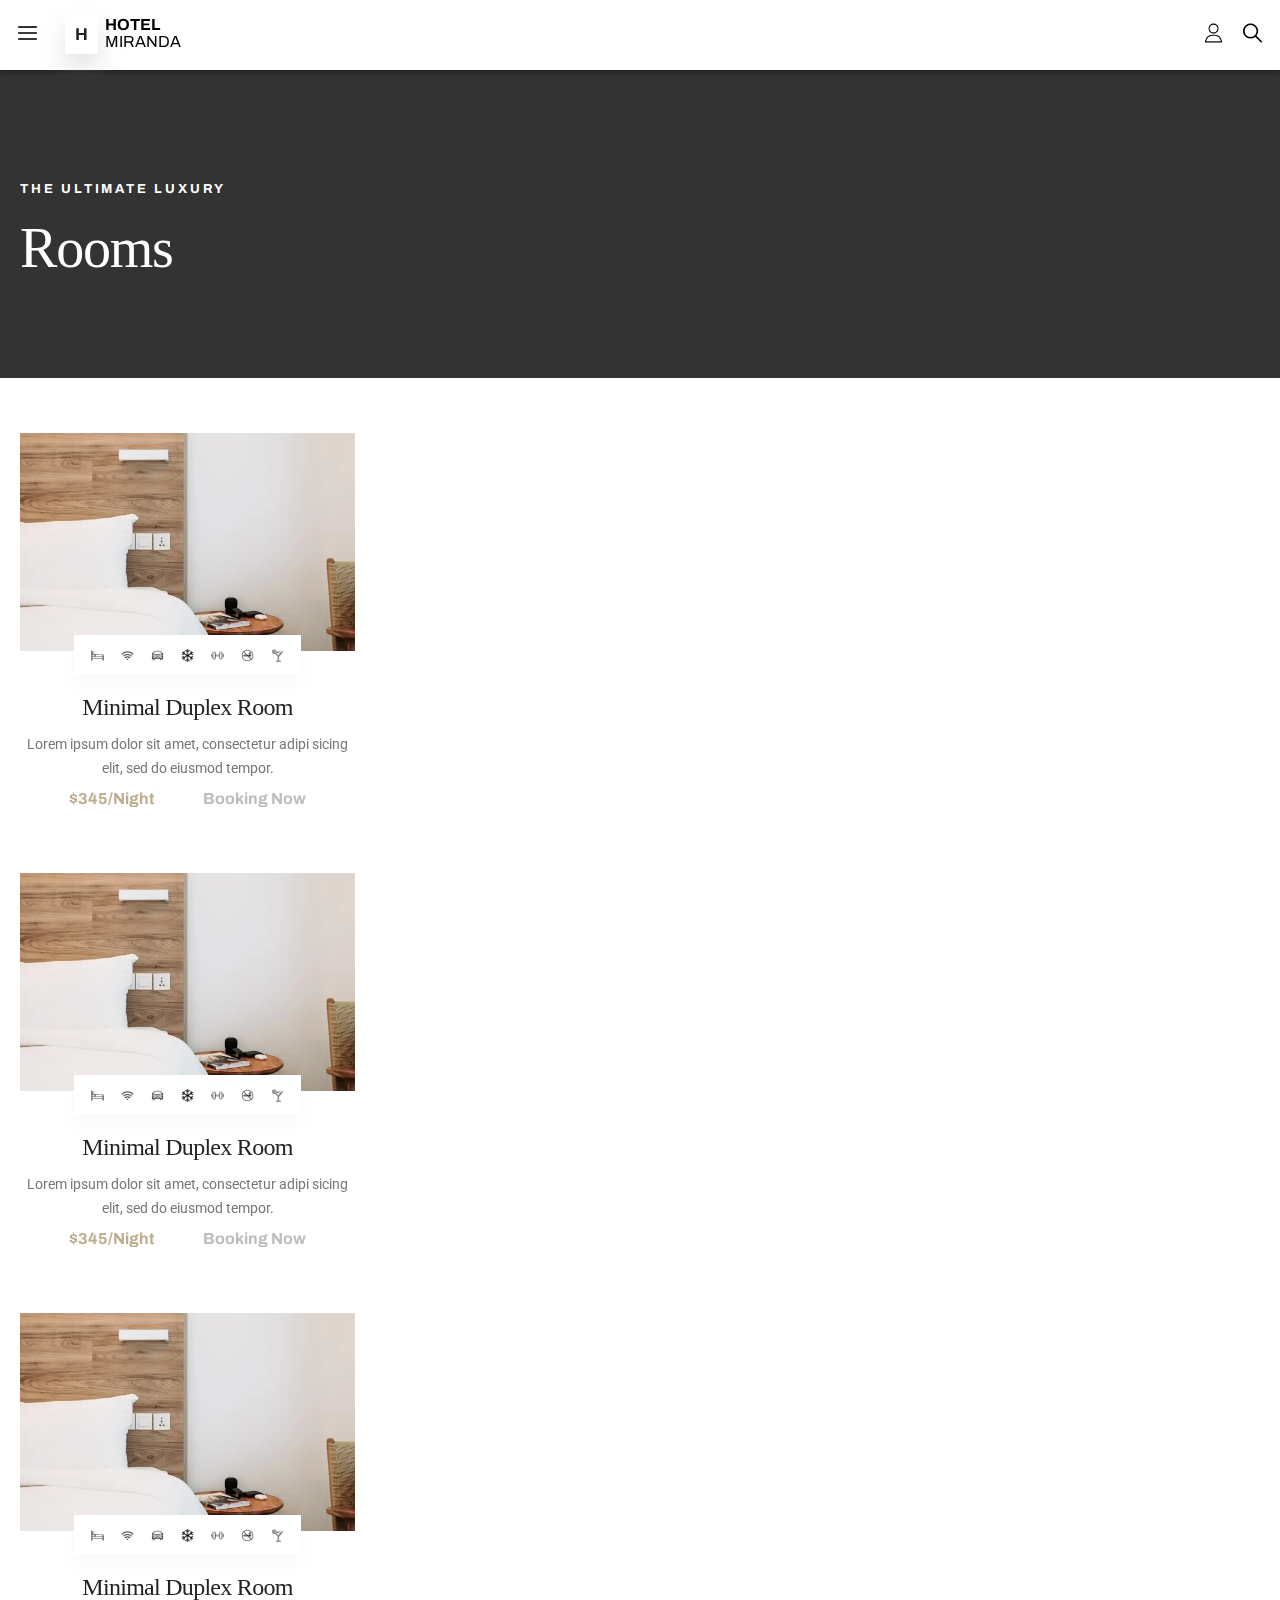
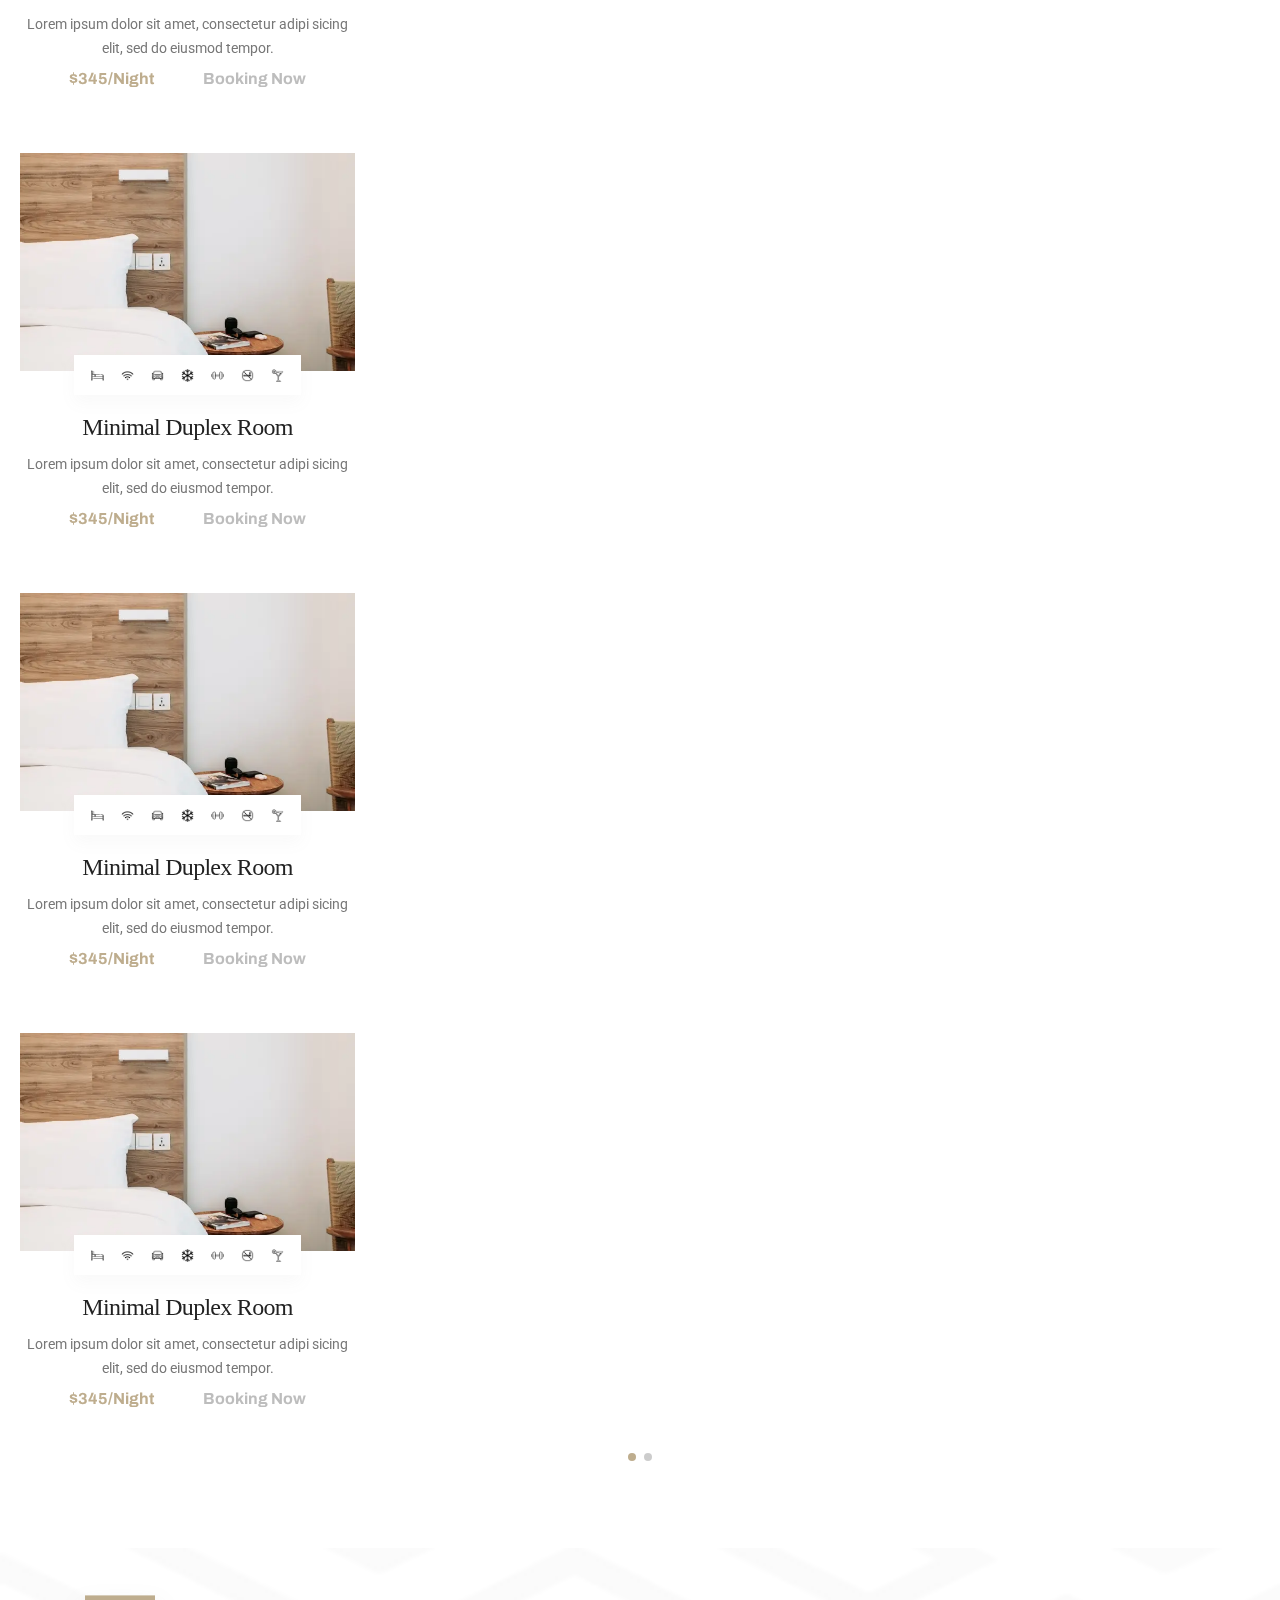
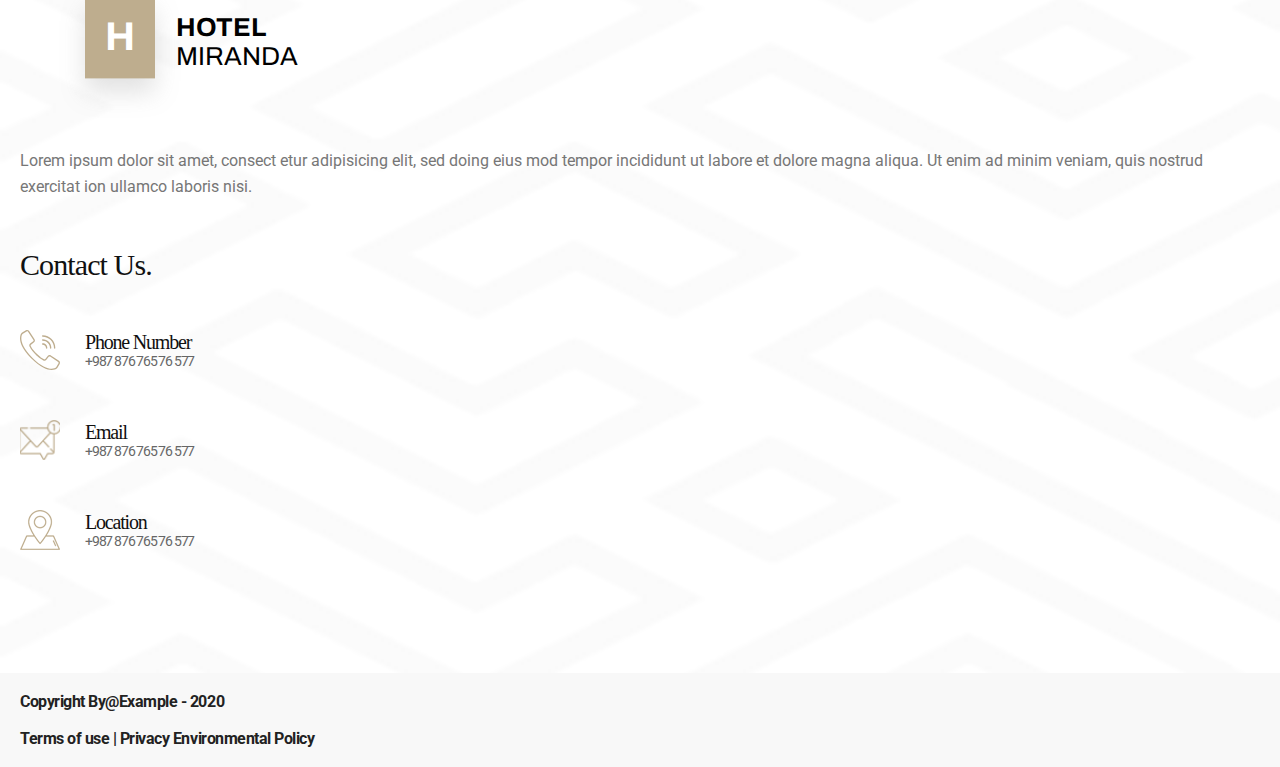
<file: rooms.html>
<!DOCTYPE html>
<html lang="en">
<head>
    <meta charset="UTF-8">
    <meta name="viewport" content="width=device-width, initial-scale=1.0, minimum-scale=1.0">
    <link rel="stylesheet" href="./styles.css">
    <link rel="preconnect" href="https://fonts.googleapis.com">
    <link rel="preconnect" href="https://fonts.gstatic.com" crossorigin>
    <link href="https://fonts.googleapis.com/css2?family=Roboto:ital,wght@0,100;0,300;0,400;0,500;0,700;0,900;1,100;1,300;1,400;1,500;1,700;1,900&display=swap" rel="stylesheet">
    <link href="https://fonts.googleapis.com/css2?family=Archivo:ital,wght@0,100..900;1,100..900&family=Roboto:ital,wght@0,100;0,300;0,400;0,500;0,700;0,900;1,100;1,300;1,400;1,500;1,700;1,900&display=swap" rel="stylesheet">
    <link href="https://fonts.googleapis.com/css2?family=Archivo:ital,wght@0,100..900;1,100..900&family=Old+Standard+TT:ital,wght@0,400;0,700;1,400&family=Roboto:ital,wght@0,100;0,300;0,400;0,500;0,700;0,900;1,100;1,300;1,400;1,500;1,700;1,900&display=swap" rel="stylesheet">
    <link
        rel="stylesheet"
        href="https://cdn.jsdelivr.net/npm/swiper@11/swiper-bundle.min.css"
    />
    <script src="https://cdn.jsdelivr.net/npm/swiper@11/swiper-bundle.min.js"></script>
    <script type="module" src="./js/index.js" defer></script>
    <title>Rooms</title>
</head>
<body>
    <header>
        <div class="container">
            <div class="container__menu">
                <img class="icon icon--small" id="menu" src="./assets/icons/menu.webp"/>
                <img class="icon icon--small none" id="cross" src="./assets/icons/close.webp"/>
            </div>
            <div class="logo">
                <a href="/index.html"><span class="letter">H</span></a>
                <div class="name">
                    <span>Hotel</span>
                    <span>Miranda</span>
                </div>
            </div>
            <nav class="none" id="navbar">
                <a href="/about-us.html">About&nbsp;Us</a>
                <a href="/rooms.html">Rooms</a>
                <a href="/offers.html">Offers</a>
                <a href="/contact.html">Contanct</a>
            </nav>
            <diV class="container__ui">
                <img class="icon icon--small" src="./assets/icons/user.webp"/>
                <img class="icon icon--small" src="./assets/icons/loupe.webp"/>
            </diV>
        </div>
    </header>
    <main>
        <div></div>
        <section>
            <p>The ultimate luxury</p>
            <h2>Rooms</h2>
        </section>
        <section class="roomsList">
            <div class="swiper" id="swiper-rooms-list">
                <div class="swiper-wrapper">
                    <div class="swiper-slide">
                        <article>
                            <img src="./assets/images/bedroom.webp">
                            <div class="filters">
                                <img class="icon icon--smallest" src="./assets/icons/filter/bed.webp"/>
                                <img class="icon icon--smallest" src="./assets/icons/filter/wifi.webp"/>
                                <img class="icon icon--smallest" src="./assets/icons/filter/car.webp"/>
                                <img class="icon icon--smallest" src="./assets/icons/filter/snowflake.webp"/>
                                <img class="icon icon--smallest" src="./assets/icons/filter/weight.webp"/>
                                <img class="icon icon--smallest" src="./assets/icons/filter/no-smoking.webp"/>
                                <img class="icon icon--smallest" src="./assets/icons/filter/drink.webp"/>
                            </div>
                            <h3>Minimal Duplex Room</h3>
                            <p>Lorem ipsum dolor sit amet, consectetur adipi sicing elit, sed do eiusmod tempor.</p>
                            <div>
                                <p class="price">$345/Night</p>
                                <a>Booking Now</a>
                            </div>
                        </article>
                        <article>
                            <img src="./assets/images/bedroom.webp">
                            <div class="filters">
                                <img class="icon icon--smallest" src="./assets/icons/filter/bed.webp"/>
                                <img class="icon icon--smallest" src="./assets/icons/filter/wifi.webp"/>
                                <img class="icon icon--smallest" src="./assets/icons/filter/car.webp"/>
                                <img class="icon icon--smallest" src="./assets/icons/filter/snowflake.webp"/>
                                <img class="icon icon--smallest" src="./assets/icons/filter/weight.webp"/>
                                <img class="icon icon--smallest" src="./assets/icons/filter/no-smoking.webp"/>
                                <img class="icon icon--smallest" src="./assets/icons/filter/drink.webp"/>
                            </div>
                            <h3>Minimal Duplex Room</h3>
                            <p>Lorem ipsum dolor sit amet, consectetur adipi sicing elit, sed do eiusmod tempor.</p>
                            <div>
                                <p class="price">$345/Night</p>
                                <a>Booking Now</a>
                            </div>
                        </article>
                        <article>
                            <img src="./assets/images/bedroom.webp">
                            <div class="filters">
                                <img class="icon icon--smallest" src="./assets/icons/filter/bed.webp"/>
                                <img class="icon icon--smallest" src="./assets/icons/filter/wifi.webp"/>
                                <img class="icon icon--smallest" src="./assets/icons/filter/car.webp"/>
                                <img class="icon icon--smallest" src="./assets/icons/filter/snowflake.webp"/>
                                <img class="icon icon--smallest" src="./assets/icons/filter/weight.webp"/>
                                <img class="icon icon--smallest" src="./assets/icons/filter/no-smoking.webp"/>
                                <img class="icon icon--smallest" src="./assets/icons/filter/drink.webp"/>
                            </div>
                            <h3>Minimal Duplex Room</h3>
                            <p>Lorem ipsum dolor sit amet, consectetur adipi sicing elit, sed do eiusmod tempor.</p>
                            <div>
                                <p class="price">$345/Night</p>
                                <a>Booking Now</a>
                            </div>
                        </article>
                        <article>
                            <img src="./assets/images/bedroom.webp">
                            <div class="filters">
                                <img class="icon icon--smallest" src="./assets/icons/filter/bed.webp"/>
                                <img class="icon icon--smallest" src="./assets/icons/filter/wifi.webp"/>
                                <img class="icon icon--smallest" src="./assets/icons/filter/car.webp"/>
                                <img class="icon icon--smallest" src="./assets/icons/filter/snowflake.webp"/>
                                <img class="icon icon--smallest" src="./assets/icons/filter/weight.webp"/>
                                <img class="icon icon--smallest" src="./assets/icons/filter/no-smoking.webp"/>
                                <img class="icon icon--smallest" src="./assets/icons/filter/drink.webp"/>
                            </div>
                            <h3>Minimal Duplex Room</h3>
                            <p>Lorem ipsum dolor sit amet, consectetur adipi sicing elit, sed do eiusmod tempor.</p>
                            <div>
                                <p class="price">$345/Night</p>
                                <a>Booking Now</a>
                            </div>
                        </article>
                        <article>
                            <img src="./assets/images/bedroom.webp">
                            <div class="filters">
                                <img class="icon icon--smallest" src="./assets/icons/filter/bed.webp"/>
                                <img class="icon icon--smallest" src="./assets/icons/filter/wifi.webp"/>
                                <img class="icon icon--smallest" src="./assets/icons/filter/car.webp"/>
                                <img class="icon icon--smallest" src="./assets/icons/filter/snowflake.webp"/>
                                <img class="icon icon--smallest" src="./assets/icons/filter/weight.webp"/>
                                <img class="icon icon--smallest" src="./assets/icons/filter/no-smoking.webp"/>
                                <img class="icon icon--smallest" src="./assets/icons/filter/drink.webp"/>
                            </div>
                            <h3>Minimal Duplex Room</h3>
                            <p>Lorem ipsum dolor sit amet, consectetur adipi sicing elit, sed do eiusmod tempor.</p>
                            <div>
                                <p class="price">$345/Night</p>
                                <a>Booking Now</a>
                            </div>
                        </article>
                        <article>
                            <img src="./assets/images/bedroom.webp">
                            <div class="filters">
                                <img class="icon icon--smallest" src="./assets/icons/filter/bed.webp"/>
                                <img class="icon icon--smallest" src="./assets/icons/filter/wifi.webp"/>
                                <img class="icon icon--smallest" src="./assets/icons/filter/car.webp"/>
                                <img class="icon icon--smallest" src="./assets/icons/filter/snowflake.webp"/>
                                <img class="icon icon--smallest" src="./assets/icons/filter/weight.webp"/>
                                <img class="icon icon--smallest" src="./assets/icons/filter/no-smoking.webp"/>
                                <img class="icon icon--smallest" src="./assets/icons/filter/drink.webp"/>
                            </div>
                            <h3>Minimal Duplex Room</h3>
                            <p>Lorem ipsum dolor sit amet, consectetur adipi sicing elit, sed do eiusmod tempor.</p>
                            <div>
                                <p class="price">$345/Night</p>
                                <a>Booking Now</a>
                            </div>
                        </article>
                    </div>
                    <div class="swiper-slide">
                        <article>
                            <img src="./assets/images/bedroom.webp">
                            <div class="filters">
                                <img class="icon icon--smallest" src="./assets/icons/filter/bed.webp"/>
                                <img class="icon icon--smallest" src="./assets/icons/filter/wifi.webp"/>
                                <img class="icon icon--smallest" src="./assets/icons/filter/car.webp"/>
                                <img class="icon icon--smallest" src="./assets/icons/filter/snowflake.webp"/>
                                <img class="icon icon--smallest" src="./assets/icons/filter/weight.webp"/>
                                <img class="icon icon--smallest" src="./assets/icons/filter/no-smoking.webp"/>
                                <img class="icon icon--smallest" src="./assets/icons/filter/drink.webp"/>
                            </div>
                            <h3>Minimal Duplex Room</h3>
                            <p>Lorem ipsum dolor sit amet, consectetur adipi sicing elit, sed do eiusmod tempor.</p>
                            <div>
                                <p class="price">$345/Night</p>
                                <a>Booking Now</a>
                            </div>
                        </article>
                        <article>
                            <img src="./assets/images/bedroom.webp">
                            <div class="filters">
                                <img class="icon icon--smallest" src="./assets/icons/filter/bed.webp"/>
                                <img class="icon icon--smallest" src="./assets/icons/filter/wifi.webp"/>
                                <img class="icon icon--smallest" src="./assets/icons/filter/car.webp"/>
                                <img class="icon icon--smallest" src="./assets/icons/filter/snowflake.webp"/>
                                <img class="icon icon--smallest" src="./assets/icons/filter/weight.webp"/>
                                <img class="icon icon--smallest" src="./assets/icons/filter/no-smoking.webp"/>
                                <img class="icon icon--smallest" src="./assets/icons/filter/drink.webp"/>
                            </div>
                            <h3>Minimal Duplex Room</h3>
                            <p>Lorem ipsum dolor sit amet, consectetur adipi sicing elit, sed do eiusmod tempor.</p>
                            <div>
                                <p class="price">$345/Night</p>
                                <a>Booking Now</a>
                            </div>
                        </article>
                        <article>
                            <img src="./assets/images/bedroom.webp">
                            <div class="filters">
                                <img class="icon icon--smallest" src="./assets/icons/filter/bed.webp"/>
                                <img class="icon icon--smallest" src="./assets/icons/filter/wifi.webp"/>
                                <img class="icon icon--smallest" src="./assets/icons/filter/car.webp"/>
                                <img class="icon icon--smallest" src="./assets/icons/filter/snowflake.webp"/>
                                <img class="icon icon--smallest" src="./assets/icons/filter/weight.webp"/>
                                <img class="icon icon--smallest" src="./assets/icons/filter/no-smoking.webp"/>
                                <img class="icon icon--smallest" src="./assets/icons/filter/drink.webp"/>
                            </div>
                            <h3>Minimal Duplex Room</h3>
                            <p>Lorem ipsum dolor sit amet, consectetur adipi sicing elit, sed do eiusmod tempor.</p>
                            <div>
                                <p class="price">$345/Night</p>
                                <a>Booking Now</a>
                            </div>
                        </article>
                        <article>
                            <img src="./assets/images/bedroom.webp">
                            <div class="filters">
                                <img class="icon icon--smallest" src="./assets/icons/filter/bed.webp"/>
                                <img class="icon icon--smallest" src="./assets/icons/filter/wifi.webp"/>
                                <img class="icon icon--smallest" src="./assets/icons/filter/car.webp"/>
                                <img class="icon icon--smallest" src="./assets/icons/filter/snowflake.webp"/>
                                <img class="icon icon--smallest" src="./assets/icons/filter/weight.webp"/>
                                <img class="icon icon--smallest" src="./assets/icons/filter/no-smoking.webp"/>
                                <img class="icon icon--smallest" src="./assets/icons/filter/drink.webp"/>
                            </div>
                            <h3>Minimal Duplex Room</h3>
                            <p>Lorem ipsum dolor sit amet, consectetur adipi sicing elit, sed do eiusmod tempor.</p>
                            <div>
                                <p class="price">$345/Night</p>
                                <a>Booking Now</a>
                            </div>
                        </article>
                        <article>
                            <img src="./assets/images/bedroom.webp">
                            <div class="filters">
                                <img class="icon icon--smallest" src="./assets/icons/filter/bed.webp"/>
                                <img class="icon icon--smallest" src="./assets/icons/filter/wifi.webp"/>
                                <img class="icon icon--smallest" src="./assets/icons/filter/car.webp"/>
                                <img class="icon icon--smallest" src="./assets/icons/filter/snowflake.webp"/>
                                <img class="icon icon--smallest" src="./assets/icons/filter/weight.webp"/>
                                <img class="icon icon--smallest" src="./assets/icons/filter/no-smoking.webp"/>
                                <img class="icon icon--smallest" src="./assets/icons/filter/drink.webp"/>
                            </div>
                            <h3>Minimal Duplex Room</h3>
                            <p>Lorem ipsum dolor sit amet, consectetur adipi sicing elit, sed do eiusmod tempor.</p>
                            <div>
                                <p class="price">$345/Night</p>
                                <a>Booking Now</a>
                            </div>
                        </article>
                        <article>
                            <img src="./assets/images/bedroom.webp">
                            <div class="filters">
                                <img class="icon icon--smallest" src="./assets/icons/filter/bed.webp"/>
                                <img class="icon icon--smallest" src="./assets/icons/filter/wifi.webp"/>
                                <img class="icon icon--smallest" src="./assets/icons/filter/car.webp"/>
                                <img class="icon icon--smallest" src="./assets/icons/filter/snowflake.webp"/>
                                <img class="icon icon--smallest" src="./assets/icons/filter/weight.webp"/>
                                <img class="icon icon--smallest" src="./assets/icons/filter/no-smoking.webp"/>
                                <img class="icon icon--smallest" src="./assets/icons/filter/drink.webp"/>
                            </div>
                            <h3>Minimal Duplex Room</h3>
                            <p>Lorem ipsum dolor sit amet, consectetur adipi sicing elit, sed do eiusmod tempor.</p>
                            <div>
                                <p class="price">$345/Night</p>
                                <a>Booking Now</a>
                            </div>
                        </article>
                    </div>
                </div>
                <div class="swiper-pagination"></div>
            </div>
        </section>
    </main>
    <footer>
        <div class="first">
            <img src="./assets/background/footer.png">
            <div class="logo-container">
                <div class="logo">
                    <span class="letter">H</span>
                    <div class="name">
                        <span>Hotel</span>
                        <span>Miranda</span>
                    </div>
                </div>
            </div>
            <div class="note">
                <p>
                    Lorem ipsum dolor sit amet, consect etur adipisicing elit, sed doing eius mod tempor incididunt ut labore et dolore magna aliqua. Ut enim ad minim veniam, quis nostrud exercitat ion ullamco laboris nisi.
                </p>
            </div>
            <div class="contacts">
                <h4>Contact Us.</h4>
                <div>
                    <img class="icon--larger" src="./assets/icons/footer/phone.svg">
                    <div>
                        <h5>Phone Number</h5>
                        <h6>+987 876 765 76 577</h6>
                    </div>
                </div>
                <div>
                    <img class="icon--larger" src="./assets/icons/footer/email.svg">
                    <div>
                        <h5>Email</h5>
                        <h6>+987 876 765 76 577</h6>
                    </div>
                </div>
                <div>
                    <img class="icon--larger" src="./assets/icons/footer/location.svg">
                    <div>
                        <h5>Location</h5>
                        <h6>+987 876 765 76 577</h6>
                    </div>
                </div>
            </div>
        </div>
        <div class="last">
            <p>Copyright By@Example - 2020</p>
            <p>Terms of use    |    Privacy Environmental Policy</p>
        </div>
    </footer>
</body>
</html>
</file>
<file: styles.css>
h1, h2, h4, h5, h6 {
  font-family: "Old Standard TT";
  font-weight: 400;
  font-size: 56px;
  letter-spacing: -1.2px;
  line-height: 60px;
  text-transform: capitalize;
  color: #111;
}

h4 {
  font-size: 30px;
  line-height: 30px;
  letter-spacing: -0.9px;
}

p, label {
  font-family: Roboto;
  color: #777;
  font-size: 14px;
  line-height: 24px;
}
p.price, label.price {
  color: #BEAD8E;
  font-family: Archivo;
  font-weight: 700;
  font-size: 32px;
  line-height: 43px;
}
p.price span, label.price span {
  font-weight: 700;
  font-size: 13px;
  line-height: 43px;
}

section {
  padding: 55px 20px 20px;
}
section > p:first-of-type {
  font-family: "Old Standard TT";
  font-weight: 400;
  font-size: 56px;
  letter-spacing: -1.2px;
  line-height: 60px;
  text-transform: capitalize;
  color: #111;
  margin: 30px 0px 20px;
}
section h3 {
  font-family: Archivo;
  font-weight: 700;
  font-size: 13px;
  letter-spacing: 2.8px;
  line-height: 18px;
  text-transform: uppercase;
  color: #777;
  margin: 30px 0px 20px;
}
section.dark {
  background-color: #222;
}
section.dark > p:first-of-type {
  color: #FFF;
}
section.dark h3 {
  color: #BEAD8E;
}
section.dark p, section.dark h4 {
  color: #C2C2C2;
}
section.centered {
  text-align: center;
}
section.centered p {
  margin-bottom: 0px;
}

button, span, input, input::placeholder, a, li {
  font-family: Archivo;
}

main > div:first-of-type {
  height: 70px;
}

section:first-of-type {
  background-color: #333;
  width: 100%;
  padding: 80px 20px 100px;
}
section:first-of-type p:nth-child(1) {
  font-family: Archivo;
  font-weight: 700;
  font-size: 13px;
  letter-spacing: 2.8px;
  line-height: 18px;
  text-transform: uppercase;
  color: #777;
  color: #FFF;
}
section:first-of-type h2 {
  color: #FFF;
  margin-top: 20px;
}

.none {
  display: none;
}

.styledButton {
  background-color: #BEAD8E;
  color: #FFF;
  line-height: 15px;
  font-weight: 700;
  font-size: 14px;
  letter-spacing: 2.8px;
  cursor: pointer;
  border: none;
  width: 216px;
  height: 60px;
  border-radius: 2px solid inherit;
  appearance: none;
  text-transform: uppercase;
  margin: 15px 0px;
}
.styledButton--subtle {
  background-color: inherit;
  border: 2px solid #FFF;
}

a {
  text-decoration: none;
  color: #222;
}

img {
  width: 100%;
  object-fit: cover;
}
img.icon {
  height: 70px;
  width: 70px;
}
img.icon--smallest {
  height: 13px;
  width: 13px;
}
img.icon--small {
  width: 19px;
  height: 19px;
}
img.icon--larger {
  width: 40px;
  height: 40px;
}

.fact {
  margin: auto;
  width: 270px;
  text-align: center;
}
.fact--dark {
  background-color: #222;
}
.fact--dark div p:first-of-type, .fact--dark div h4 {
  color: #FFF;
}
.fact--dark div img.shadow {
  opacity: 0;
}
.fact img:not(.icon) {
  height: 300px;
}
.fact div {
  margin-top: 35px;
  position: relative;
}
.fact div .shadow {
  position: absolute;
  height: 140px;
  width: 140px;
  right: 0;
  opacity: 0.1;
}
.fact div .icon {
  margin-bottom: 20px;
}
.fact div p {
  margin-top: 20px;
  padding-bottom: 38px;
  display: inline-block;
  width: 200px;
  color: #111;
}

.features {
  position: relative;
  text-align: left;
}
.features div p:nth-child(1) {
  position: absolute;
  color: #222;
  font-family: Archivo;
  font-weight: 700;
  font-size: 120px;
  line-height: 130px;
  opacity: 0.04;
  right: 0;
}
.features div img {
  margin-top: 80px;
}
.features div h4 {
  margin: 40px 0px;
}
.features div p:not(:first-child) {
  width: 80%;
}

.logo {
  margin-top: 3px;
}
.logo .letter {
  display: inline-block;
  padding: 10px;
  background-color: white;
  font-weight: 700;
  font-size: 17px;
  box-shadow: 0px 14px 24px 0px rgba(139, 139, 139, 0.2509803922);
  transform: translateY(-17%);
}
.logo .name {
  margin-left: 3px;
  display: inline-block;
  text-transform: uppercase;
  width: 50px;
}
.logo .name span {
  display: block;
}
.logo .name span:nth-child(1) {
  font-weight: 700;
}

.filters {
  background-color: #FFF;
  margin: 0px auto;
  max-width: 310px;
  width: 68%;
  height: 40px;
  display: flex;
  justify-content: space-evenly;
  align-items: center;
}
.filters img {
  cursor: pointer;
}

h1, h2, h4, h5, h6 {
  font-family: "Old Standard TT";
  font-weight: 400;
  font-size: 56px;
  letter-spacing: -1.2px;
  line-height: 60px;
  text-transform: capitalize;
  color: #111;
}

h4 {
  font-size: 30px;
  line-height: 30px;
  letter-spacing: -0.9px;
}

p, label {
  font-family: Roboto;
  color: #777;
  font-size: 14px;
  line-height: 24px;
}
p.price, label.price {
  color: #BEAD8E;
  font-family: Archivo;
  font-weight: 700;
  font-size: 32px;
  line-height: 43px;
}
p.price span, label.price span {
  font-weight: 700;
  font-size: 13px;
  line-height: 43px;
}

section {
  padding: 55px 20px 20px;
}
section > p:first-of-type {
  font-family: "Old Standard TT";
  font-weight: 400;
  font-size: 56px;
  letter-spacing: -1.2px;
  line-height: 60px;
  text-transform: capitalize;
  color: #111;
  margin: 30px 0px 20px;
}
section h3 {
  font-family: Archivo;
  font-weight: 700;
  font-size: 13px;
  letter-spacing: 2.8px;
  line-height: 18px;
  text-transform: uppercase;
  color: #777;
  margin: 30px 0px 20px;
}
section.dark {
  background-color: #222;
}
section.dark > p:first-of-type {
  color: #FFF;
}
section.dark h3 {
  color: #BEAD8E;
}
section.dark p, section.dark h4 {
  color: #C2C2C2;
}
section.centered {
  text-align: center;
}
section.centered p {
  margin-bottom: 0px;
}

button, span, input, input::placeholder, a, li {
  font-family: Archivo;
}

main > div:first-of-type {
  height: 70px;
}

section:first-of-type {
  background-color: #333;
  width: 100%;
  padding: 80px 20px 100px;
}
section:first-of-type p:nth-child(1) {
  font-family: Archivo;
  font-weight: 700;
  font-size: 13px;
  letter-spacing: 2.8px;
  line-height: 18px;
  text-transform: uppercase;
  color: #777;
  color: #FFF;
}
section:first-of-type h2 {
  color: #FFF;
  margin-top: 20px;
}

.none {
  display: none;
}

.styledButton {
  background-color: #BEAD8E;
  color: #FFF;
  line-height: 15px;
  font-weight: 700;
  font-size: 14px;
  letter-spacing: 2.8px;
  cursor: pointer;
  border: none;
  width: 216px;
  height: 60px;
  border-radius: 2px solid inherit;
  appearance: none;
  text-transform: uppercase;
  margin: 15px 0px;
}
.styledButton--subtle {
  background-color: inherit;
  border: 2px solid #FFF;
}

a {
  text-decoration: none;
  color: #222;
}

img {
  width: 100%;
  object-fit: cover;
}
img.icon {
  height: 70px;
  width: 70px;
}
img.icon--smallest {
  height: 13px;
  width: 13px;
}
img.icon--small {
  width: 19px;
  height: 19px;
}
img.icon--larger {
  width: 40px;
  height: 40px;
}

.fact {
  margin: auto;
  width: 270px;
  text-align: center;
}
.fact--dark {
  background-color: #222;
}
.fact--dark div p:first-of-type, .fact--dark div h4 {
  color: #FFF;
}
.fact--dark div img.shadow {
  opacity: 0;
}
.fact img:not(.icon) {
  height: 300px;
}
.fact div {
  margin-top: 35px;
  position: relative;
}
.fact div .shadow {
  position: absolute;
  height: 140px;
  width: 140px;
  right: 0;
  opacity: 0.1;
}
.fact div .icon {
  margin-bottom: 20px;
}
.fact div p {
  margin-top: 20px;
  padding-bottom: 38px;
  display: inline-block;
  width: 200px;
  color: #111;
}

.features {
  position: relative;
  text-align: left;
}
.features div p:nth-child(1) {
  position: absolute;
  color: #222;
  font-family: Archivo;
  font-weight: 700;
  font-size: 120px;
  line-height: 130px;
  opacity: 0.04;
  right: 0;
}
.features div img {
  margin-top: 80px;
}
.features div h4 {
  margin: 40px 0px;
}
.features div p:not(:first-child) {
  width: 80%;
}

.logo {
  margin-top: 3px;
}
.logo .letter {
  display: inline-block;
  padding: 10px;
  background-color: white;
  font-weight: 700;
  font-size: 17px;
  box-shadow: 0px 14px 24px 0px rgba(139, 139, 139, 0.2509803922);
  transform: translateY(-17%);
}
.logo .name {
  margin-left: 3px;
  display: inline-block;
  text-transform: uppercase;
  width: 50px;
}
.logo .name span {
  display: block;
}
.logo .name span:nth-child(1) {
  font-weight: 700;
}

.filters {
  background-color: #FFF;
  margin: 0px auto;
  max-width: 310px;
  width: 68%;
  height: 40px;
  display: flex;
  justify-content: space-evenly;
  align-items: center;
}
.filters img {
  cursor: pointer;
}

header {
  position: fixed;
  width: 100%;
  height: 70px;
  z-index: 100;
}
header .container {
  position: relative;
  width: 100%;
  height: 100%;
  background-color: white;
  box-shadow: 0px 3px 6px 0px rgba(0, 0, 0, 0.2901960784);
}
header .container .logo {
  position: absolute;
  top: 50%;
  left: 65px;
  transform: translateY(-50%);
}
header .container .logo .letter {
  cursor: pointer;
}
header .container__menu {
  position: absolute;
  top: 50%;
  left: 10px;
  transform: translateY(-50%);
}
header .container nav {
  position: absolute;
  height: 200px;
  width: 100%;
  box-shadow: 0px 4px 4px 0px rgba(0, 0, 0, 0.2901960784);
  top: 70px;
  background-color: white;
  z-index: -1;
}
header .container nav a {
  display: block;
  margin: 28px 0px 0px 10px;
  font-weight: 600;
  cursor: pointer;
}
header .container__ui {
  position: absolute;
  top: 50%;
  right: 10px;
  transform: translateY(-50%);
}
header .container img {
  margin: 0px 8px;
  cursor: pointer;
}

h1, h2, h4, h5, h6 {
  font-family: "Old Standard TT";
  font-weight: 400;
  font-size: 56px;
  letter-spacing: -1.2px;
  line-height: 60px;
  text-transform: capitalize;
  color: #111;
}

h4 {
  font-size: 30px;
  line-height: 30px;
  letter-spacing: -0.9px;
}

p, label {
  font-family: Roboto;
  color: #777;
  font-size: 14px;
  line-height: 24px;
}
p.price, label.price {
  color: #BEAD8E;
  font-family: Archivo;
  font-weight: 700;
  font-size: 32px;
  line-height: 43px;
}
p.price span, label.price span {
  font-weight: 700;
  font-size: 13px;
  line-height: 43px;
}

section {
  padding: 55px 20px 20px;
}
section > p:first-of-type {
  font-family: "Old Standard TT";
  font-weight: 400;
  font-size: 56px;
  letter-spacing: -1.2px;
  line-height: 60px;
  text-transform: capitalize;
  color: #111;
  margin: 30px 0px 20px;
}
section h3 {
  font-family: Archivo;
  font-weight: 700;
  font-size: 13px;
  letter-spacing: 2.8px;
  line-height: 18px;
  text-transform: uppercase;
  color: #777;
  margin: 30px 0px 20px;
}
section.dark {
  background-color: #222;
}
section.dark > p:first-of-type {
  color: #FFF;
}
section.dark h3 {
  color: #BEAD8E;
}
section.dark p, section.dark h4 {
  color: #C2C2C2;
}
section.centered {
  text-align: center;
}
section.centered p {
  margin-bottom: 0px;
}

button, span, input, input::placeholder, a, li {
  font-family: Archivo;
}

main > div:first-of-type {
  height: 70px;
}

section:first-of-type {
  background-color: #333;
  width: 100%;
  padding: 80px 20px 100px;
}
section:first-of-type p:nth-child(1) {
  font-family: Archivo;
  font-weight: 700;
  font-size: 13px;
  letter-spacing: 2.8px;
  line-height: 18px;
  text-transform: uppercase;
  color: #777;
  color: #FFF;
}
section:first-of-type h2 {
  color: #FFF;
  margin-top: 20px;
}

.none {
  display: none;
}

.styledButton {
  background-color: #BEAD8E;
  color: #FFF;
  line-height: 15px;
  font-weight: 700;
  font-size: 14px;
  letter-spacing: 2.8px;
  cursor: pointer;
  border: none;
  width: 216px;
  height: 60px;
  border-radius: 2px solid inherit;
  appearance: none;
  text-transform: uppercase;
  margin: 15px 0px;
}
.styledButton--subtle {
  background-color: inherit;
  border: 2px solid #FFF;
}

a {
  text-decoration: none;
  color: #222;
}

img {
  width: 100%;
  object-fit: cover;
}
img.icon {
  height: 70px;
  width: 70px;
}
img.icon--smallest {
  height: 13px;
  width: 13px;
}
img.icon--small {
  width: 19px;
  height: 19px;
}
img.icon--larger {
  width: 40px;
  height: 40px;
}

.fact {
  margin: auto;
  width: 270px;
  text-align: center;
}
.fact--dark {
  background-color: #222;
}
.fact--dark div p:first-of-type, .fact--dark div h4 {
  color: #FFF;
}
.fact--dark div img.shadow {
  opacity: 0;
}
.fact img:not(.icon) {
  height: 300px;
}
.fact div {
  margin-top: 35px;
  position: relative;
}
.fact div .shadow {
  position: absolute;
  height: 140px;
  width: 140px;
  right: 0;
  opacity: 0.1;
}
.fact div .icon {
  margin-bottom: 20px;
}
.fact div p {
  margin-top: 20px;
  padding-bottom: 38px;
  display: inline-block;
  width: 200px;
  color: #111;
}

.features {
  position: relative;
  text-align: left;
}
.features div p:nth-child(1) {
  position: absolute;
  color: #222;
  font-family: Archivo;
  font-weight: 700;
  font-size: 120px;
  line-height: 130px;
  opacity: 0.04;
  right: 0;
}
.features div img {
  margin-top: 80px;
}
.features div h4 {
  margin: 40px 0px;
}
.features div p:not(:first-child) {
  width: 80%;
}

.logo {
  margin-top: 3px;
}
.logo .letter {
  display: inline-block;
  padding: 10px;
  background-color: white;
  font-weight: 700;
  font-size: 17px;
  box-shadow: 0px 14px 24px 0px rgba(139, 139, 139, 0.2509803922);
  transform: translateY(-17%);
}
.logo .name {
  margin-left: 3px;
  display: inline-block;
  text-transform: uppercase;
  width: 50px;
}
.logo .name span {
  display: block;
}
.logo .name span:nth-child(1) {
  font-weight: 700;
}

.filters {
  background-color: #FFF;
  margin: 0px auto;
  max-width: 310px;
  width: 68%;
  height: 40px;
  display: flex;
  justify-content: space-evenly;
  align-items: center;
}
.filters img {
  cursor: pointer;
}

.presentation > div {
  margin-top: 50px;
}

.checking .datepicker-toggle {
  display: inline-block;
  position: relative;
  width: 18px;
  height: 19px;
}
.checking .datepicker-toggle-button {
  position: absolute;
  left: 0;
  top: 0px;
  width: 100%;
  height: 100%;
  background-image: url("../assets/icons/calendarColor.webp");
  background-size: 15px;
  background-repeat: no-repeat;
}
.checking .datepicker-input {
  position: absolute;
  left: 0;
  top: 0;
  width: 100%;
  height: 100%;
  opacity: 0;
  cursor: pointer;
  box-sizing: border-box;
}
.checking .datepicker-input::-webkit-calendar-picker-indicator {
  position: absolute;
  left: 0;
  top: 0;
  width: 100%;
  height: 100%;
  margin: 0;
  padding: 0;
  cursor: pointer;
}
.checking .division {
  height: 2px;
  background-color: #BEAD8E;
  margin-top: 9px;
  margin-bottom: 30px;
}
.checking label {
  font-weight: 700;
  line-height: 19px;
  color: white;
  display: block;
  margin-bottom: 15px;
}
.checking input[type=text] {
  background-color: inherit;
  color: #686868;
  outline: none;
  border: none;
  margin-left: 22px;
  font-size: 14px;
  line-height: 16px;
}
.checking button {
  width: 250px;
}

.about {
  margin-top: 30px;
  position: relative;
}
.about > article > p:first-of-type {
  font-family: "Old Standard TT";
  font-weight: 400;
  font-size: 56px;
  letter-spacing: -1.2px;
  line-height: 60px;
  text-transform: capitalize;
  color: #111;
  margin: 30px 0px 20px;
}
.about .background {
  background-color: #F9F9F9;
  position: absolute;
  z-index: -1;
  top: 20px;
  left: 0;
  width: 100%;
  height: 640px;
}
.about button {
  margin: 30px 0px;
}

.pick-room {
  padding-left: 0px;
  padding-right: 0px;
}
.pick-room .filters {
  position: relative;
  transform: translateY(15px);
  z-index: 2;
}
.pick-room #swiper-rooms {
  width: 100%;
  overflow: hidden;
}
.pick-room #swiper-rooms .square-button {
  color: #111;
  --swiper-navigation-size: 9px;
  padding: 16px;
  background-color: white;
  transform: translateY(-380%);
}
.pick-room #swiper-rooms .square-button:hover {
  background-color: #BEAD8E;
  color: white;
}
.pick-room #swiper-rooms img {
  height: 244px;
  width: 90%;
  max-width: 335px;
}
.pick-room #swiper-rooms .description {
  background-color: #FFF;
  width: 300px;
  height: 215px;
  margin: auto;
  padding: 20px 25px;
  transform: translateY(-20px);
}
.pick-room #swiper-rooms .description div {
  margin-bottom: 10px;
}
.pick-room #swiper-rooms .description div h4 {
  margin-bottom: 15px;
}

.facilities #swiper-features {
  max-width: 370px;
  height: 410px;
  overflow: hidden;
  --swiper-theme-color: #BEAD8E;
}

.menu {
  margin-top: 50px;
  padding-top: 100px;
  position: relative;
  --swiper-theme-color: #BEAD8E;
}
.menu .swiper-button-next.swiper-button-disabled {
  opacity: 1;
}
.menu .swiper {
  padding-bottom: 100px;
}
.menu > img {
  position: absolute;
  top: 0;
  right: 0;
  width: 115px;
  height: 115px;
}
.menu div .dish {
  margin-bottom: 15px;
}
.menu .dish {
  display: flex;
}
.menu .dish img {
  height: 120px;
  width: 120px;
}
.menu .dish div {
  margin-left: 25px;
}
.menu .dish div h4 {
  font-size: 24px;
  line-height: 24px;
  color: #222;
  margin-bottom: 15px;
}
.menu .dish div p {
  color: #222;
  font-weight: 400;
}
.menu .square-button {
  color: #111;
  --swiper-navigation-size: 9px;
  padding: 16px;
  background-color: white;
  transform: translateY(600%);
}
.menu .square-button.swiper-button-prev {
  transform: translate(850%, 600%);
}
.menu .square-button:hover {
  background-color: #BEAD8E;
  color: white;
}
.menu #swiper-restaurants img {
  max-height: 370px;
  max-width: 370px;
}

.stats div {
  padding: 40px;
  display: flex;
  flex-direction: column;
  align-items: center;
}
.stats div p {
  margin-top: 50px;
  color: #F9F9F9;
  display: inline;
  font-weight: 700;
  font-size: 60px;
  line-height: 22px;
}
.stats div span {
  font-size: 16px;
}
.stats h4 {
  font-family: Roboto;
  font-size: 16px;
  font-weight: 700;
  line-height: 22px;
  color: #777;
}

h1, h2, h4, h5, h6 {
  font-family: "Old Standard TT";
  font-weight: 400;
  font-size: 56px;
  letter-spacing: -1.2px;
  line-height: 60px;
  text-transform: capitalize;
  color: #111;
}

h4 {
  font-size: 30px;
  line-height: 30px;
  letter-spacing: -0.9px;
}

p, label {
  font-family: Roboto;
  color: #777;
  font-size: 14px;
  line-height: 24px;
}
p.price, label.price {
  color: #BEAD8E;
  font-family: Archivo;
  font-weight: 700;
  font-size: 32px;
  line-height: 43px;
}
p.price span, label.price span {
  font-weight: 700;
  font-size: 13px;
  line-height: 43px;
}

section {
  padding: 55px 20px 20px;
}
section > p:first-of-type {
  font-family: "Old Standard TT";
  font-weight: 400;
  font-size: 56px;
  letter-spacing: -1.2px;
  line-height: 60px;
  text-transform: capitalize;
  color: #111;
  margin: 30px 0px 20px;
}
section h3 {
  font-family: Archivo;
  font-weight: 700;
  font-size: 13px;
  letter-spacing: 2.8px;
  line-height: 18px;
  text-transform: uppercase;
  color: #777;
  margin: 30px 0px 20px;
}
section.dark {
  background-color: #222;
}
section.dark > p:first-of-type {
  color: #FFF;
}
section.dark h3 {
  color: #BEAD8E;
}
section.dark p, section.dark h4 {
  color: #C2C2C2;
}
section.centered {
  text-align: center;
}
section.centered p {
  margin-bottom: 0px;
}

button, span, input, input::placeholder, a, li {
  font-family: Archivo;
}

main > div:first-of-type {
  height: 70px;
}

section:first-of-type {
  background-color: #333;
  width: 100%;
  padding: 80px 20px 100px;
}
section:first-of-type p:nth-child(1) {
  font-family: Archivo;
  font-weight: 700;
  font-size: 13px;
  letter-spacing: 2.8px;
  line-height: 18px;
  text-transform: uppercase;
  color: #777;
  color: #FFF;
}
section:first-of-type h2 {
  color: #FFF;
  margin-top: 20px;
}

.none {
  display: none;
}

.styledButton {
  background-color: #BEAD8E;
  color: #FFF;
  line-height: 15px;
  font-weight: 700;
  font-size: 14px;
  letter-spacing: 2.8px;
  cursor: pointer;
  border: none;
  width: 216px;
  height: 60px;
  border-radius: 2px solid inherit;
  appearance: none;
  text-transform: uppercase;
  margin: 15px 0px;
}
.styledButton--subtle {
  background-color: inherit;
  border: 2px solid #FFF;
}

a {
  text-decoration: none;
  color: #222;
}

img {
  width: 100%;
  object-fit: cover;
}
img.icon {
  height: 70px;
  width: 70px;
}
img.icon--smallest {
  height: 13px;
  width: 13px;
}
img.icon--small {
  width: 19px;
  height: 19px;
}
img.icon--larger {
  width: 40px;
  height: 40px;
}

.fact {
  margin: auto;
  width: 270px;
  text-align: center;
}
.fact--dark {
  background-color: #222;
}
.fact--dark div p:first-of-type, .fact--dark div h4 {
  color: #FFF;
}
.fact--dark div img.shadow {
  opacity: 0;
}
.fact img:not(.icon) {
  height: 300px;
}
.fact div {
  margin-top: 35px;
  position: relative;
}
.fact div .shadow {
  position: absolute;
  height: 140px;
  width: 140px;
  right: 0;
  opacity: 0.1;
}
.fact div .icon {
  margin-bottom: 20px;
}
.fact div p {
  margin-top: 20px;
  padding-bottom: 38px;
  display: inline-block;
  width: 200px;
  color: #111;
}

.features {
  position: relative;
  text-align: left;
}
.features div p:nth-child(1) {
  position: absolute;
  color: #222;
  font-family: Archivo;
  font-weight: 700;
  font-size: 120px;
  line-height: 130px;
  opacity: 0.04;
  right: 0;
}
.features div img {
  margin-top: 80px;
}
.features div h4 {
  margin: 40px 0px;
}
.features div p:not(:first-child) {
  width: 80%;
}

.logo {
  margin-top: 3px;
}
.logo .letter {
  display: inline-block;
  padding: 10px;
  background-color: white;
  font-weight: 700;
  font-size: 17px;
  box-shadow: 0px 14px 24px 0px rgba(139, 139, 139, 0.2509803922);
  transform: translateY(-17%);
}
.logo .name {
  margin-left: 3px;
  display: inline-block;
  text-transform: uppercase;
  width: 50px;
}
.logo .name span {
  display: block;
}
.logo .name span:nth-child(1) {
  font-weight: 700;
}

.filters {
  background-color: #FFF;
  margin: 0px auto;
  max-width: 310px;
  width: 68%;
  height: 40px;
  display: flex;
  justify-content: space-evenly;
  align-items: center;
}
.filters img {
  cursor: pointer;
}

footer {
  margin: 55px 0px 0px;
}
footer .first {
  padding: 0px 20px;
  position: relative;
  height: 725px;
}
footer .logo-container {
  padding-top: 200px;
  position: relative;
}
footer .first > img {
  position: absolute;
  height: 725px;
  right: 0;
}
footer .logo {
  position: absolute;
  top: 50%;
  left: 65px;
  transform: translateY(-50%);
}
footer .logo span {
  font-size: 26px;
  line-height: 29px;
}
footer .logo .letter {
  font-size: 40px;
  line-height: 43px;
  padding: 20px;
  background-color: #BEAD8E;
  color: #FFF;
}
footer .logo .name {
  margin-left: 17px;
}
footer .note p {
  font-size: 16px;
  line-height: 26px;
}
footer .contacts {
  margin-top: 50px;
}
footer .contacts > div {
  display: flex;
  gap: 25px;
  padding-top: 50px;
}
footer .contacts > div div h5 {
  font-size: 20px;
  line-height: 24px;
}
footer .contacts > div div h6 {
  font-family: Roboto;
  font-size: 14px;
  color: #686868;
  line-height: 14px;
}
footer .last {
  height: 94px;
  background-color: #F8F8F8;
  width: 100%;
  display: flex;
  flex-direction: column;
  justify-content: space-evenly;
  letter-spacing: -0.48px;
}
footer .last p {
  margin: 0px 20px;
  color: #222;
  font-size: 16px;
  line-height: 19px;
  font-weight: 700;
}

h1, h2, h4, h5, h6 {
  font-family: "Old Standard TT";
  font-weight: 400;
  font-size: 56px;
  letter-spacing: -1.2px;
  line-height: 60px;
  text-transform: capitalize;
  color: #111;
}

h4 {
  font-size: 30px;
  line-height: 30px;
  letter-spacing: -0.9px;
}

p, label {
  font-family: Roboto;
  color: #777;
  font-size: 14px;
  line-height: 24px;
}
p.price, label.price {
  color: #BEAD8E;
  font-family: Archivo;
  font-weight: 700;
  font-size: 32px;
  line-height: 43px;
}
p.price span, label.price span {
  font-weight: 700;
  font-size: 13px;
  line-height: 43px;
}

section {
  padding: 55px 20px 20px;
}
section > p:first-of-type {
  font-family: "Old Standard TT";
  font-weight: 400;
  font-size: 56px;
  letter-spacing: -1.2px;
  line-height: 60px;
  text-transform: capitalize;
  color: #111;
  margin: 30px 0px 20px;
}
section h3 {
  font-family: Archivo;
  font-weight: 700;
  font-size: 13px;
  letter-spacing: 2.8px;
  line-height: 18px;
  text-transform: uppercase;
  color: #777;
  margin: 30px 0px 20px;
}
section.dark {
  background-color: #222;
}
section.dark > p:first-of-type {
  color: #FFF;
}
section.dark h3 {
  color: #BEAD8E;
}
section.dark p, section.dark h4 {
  color: #C2C2C2;
}
section.centered {
  text-align: center;
}
section.centered p {
  margin-bottom: 0px;
}

button, span, input, input::placeholder, a, li {
  font-family: Archivo;
}

main > div:first-of-type {
  height: 70px;
}

section:first-of-type {
  background-color: #333;
  width: 100%;
  padding: 80px 20px 100px;
}
section:first-of-type p:nth-child(1) {
  font-family: Archivo;
  font-weight: 700;
  font-size: 13px;
  letter-spacing: 2.8px;
  line-height: 18px;
  text-transform: uppercase;
  color: #777;
  color: #FFF;
}
section:first-of-type h2 {
  color: #FFF;
  margin-top: 20px;
}

.none {
  display: none;
}

.styledButton {
  background-color: #BEAD8E;
  color: #FFF;
  line-height: 15px;
  font-weight: 700;
  font-size: 14px;
  letter-spacing: 2.8px;
  cursor: pointer;
  border: none;
  width: 216px;
  height: 60px;
  border-radius: 2px solid inherit;
  appearance: none;
  text-transform: uppercase;
  margin: 15px 0px;
}
.styledButton--subtle {
  background-color: inherit;
  border: 2px solid #FFF;
}

a {
  text-decoration: none;
  color: #222;
}

img {
  width: 100%;
  object-fit: cover;
}
img.icon {
  height: 70px;
  width: 70px;
}
img.icon--smallest {
  height: 13px;
  width: 13px;
}
img.icon--small {
  width: 19px;
  height: 19px;
}
img.icon--larger {
  width: 40px;
  height: 40px;
}

.fact {
  margin: auto;
  width: 270px;
  text-align: center;
}
.fact--dark {
  background-color: #222;
}
.fact--dark div p:first-of-type, .fact--dark div h4 {
  color: #FFF;
}
.fact--dark div img.shadow {
  opacity: 0;
}
.fact img:not(.icon) {
  height: 300px;
}
.fact div {
  margin-top: 35px;
  position: relative;
}
.fact div .shadow {
  position: absolute;
  height: 140px;
  width: 140px;
  right: 0;
  opacity: 0.1;
}
.fact div .icon {
  margin-bottom: 20px;
}
.fact div p {
  margin-top: 20px;
  padding-bottom: 38px;
  display: inline-block;
  width: 200px;
  color: #111;
}

.features {
  position: relative;
  text-align: left;
}
.features div p:nth-child(1) {
  position: absolute;
  color: #222;
  font-family: Archivo;
  font-weight: 700;
  font-size: 120px;
  line-height: 130px;
  opacity: 0.04;
  right: 0;
}
.features div img {
  margin-top: 80px;
}
.features div h4 {
  margin: 40px 0px;
}
.features div p:not(:first-child) {
  width: 80%;
}

.logo {
  margin-top: 3px;
}
.logo .letter {
  display: inline-block;
  padding: 10px;
  background-color: white;
  font-weight: 700;
  font-size: 17px;
  box-shadow: 0px 14px 24px 0px rgba(139, 139, 139, 0.2509803922);
  transform: translateY(-17%);
}
.logo .name {
  margin-left: 3px;
  display: inline-block;
  text-transform: uppercase;
  width: 50px;
}
.logo .name span {
  display: block;
}
.logo .name span:nth-child(1) {
  font-weight: 700;
}

.filters {
  background-color: #FFF;
  margin: 0px auto;
  max-width: 310px;
  width: 68%;
  height: 40px;
  display: flex;
  justify-content: space-evenly;
  align-items: center;
}
.filters img {
  cursor: pointer;
}

.roomsList {
  text-align: center;
  --swiper-theme-color: #BEAD8E;
}
.roomsList article {
  width: 335px;
  height: 440px;
}
.roomsList article > img {
  height: 218px;
}
.roomsList article .filters {
  position: relative;
  transform: translateY(-20px);
  z-index: 2;
  box-shadow: 0px 8px 16px 0px rgba(138, 138, 138, 0.0509803922);
}
.roomsList article h3 {
  font-family: "Old Standard TT";
  font-weight: 400;
  color: #222;
  font-size: 24px;
  line-height: 24px;
  letter-spacing: -0.72px;
  margin-top: 0px;
  margin-bottom: 13px;
  text-transform: capitalize;
}
.roomsList article > div:not(.filters) {
  margin-top: 10px;
  display: flex;
  justify-content: space-evenly;
}
.roomsList article > div:not(.filters) p {
  font-size: 16px;
  line-height: 18px;
}
.roomsList article > div:not(.filters) a {
  line-height: 18px;
  color: #BDBDBD;
  font-weight: 700;
}

h1, h2, h4, h5, h6 {
  font-family: "Old Standard TT";
  font-weight: 400;
  font-size: 56px;
  letter-spacing: -1.2px;
  line-height: 60px;
  text-transform: capitalize;
  color: #111;
}

h4 {
  font-size: 30px;
  line-height: 30px;
  letter-spacing: -0.9px;
}

p, label {
  font-family: Roboto;
  color: #777;
  font-size: 14px;
  line-height: 24px;
}
p.price, label.price {
  color: #BEAD8E;
  font-family: Archivo;
  font-weight: 700;
  font-size: 32px;
  line-height: 43px;
}
p.price span, label.price span {
  font-weight: 700;
  font-size: 13px;
  line-height: 43px;
}

section {
  padding: 55px 20px 20px;
}
section > p:first-of-type {
  font-family: "Old Standard TT";
  font-weight: 400;
  font-size: 56px;
  letter-spacing: -1.2px;
  line-height: 60px;
  text-transform: capitalize;
  color: #111;
  margin: 30px 0px 20px;
}
section h3 {
  font-family: Archivo;
  font-weight: 700;
  font-size: 13px;
  letter-spacing: 2.8px;
  line-height: 18px;
  text-transform: uppercase;
  color: #777;
  margin: 30px 0px 20px;
}
section.dark {
  background-color: #222;
}
section.dark > p:first-of-type {
  color: #FFF;
}
section.dark h3 {
  color: #BEAD8E;
}
section.dark p, section.dark h4 {
  color: #C2C2C2;
}
section.centered {
  text-align: center;
}
section.centered p {
  margin-bottom: 0px;
}

button, span, input, input::placeholder, a, li {
  font-family: Archivo;
}

main > div:first-of-type {
  height: 70px;
}

section:first-of-type {
  background-color: #333;
  width: 100%;
  padding: 80px 20px 100px;
}
section:first-of-type p:nth-child(1) {
  font-family: Archivo;
  font-weight: 700;
  font-size: 13px;
  letter-spacing: 2.8px;
  line-height: 18px;
  text-transform: uppercase;
  color: #777;
  color: #FFF;
}
section:first-of-type h2 {
  color: #FFF;
  margin-top: 20px;
}

.none {
  display: none;
}

.styledButton {
  background-color: #BEAD8E;
  color: #FFF;
  line-height: 15px;
  font-weight: 700;
  font-size: 14px;
  letter-spacing: 2.8px;
  cursor: pointer;
  border: none;
  width: 216px;
  height: 60px;
  border-radius: 2px solid inherit;
  appearance: none;
  text-transform: uppercase;
  margin: 15px 0px;
}
.styledButton--subtle {
  background-color: inherit;
  border: 2px solid #FFF;
}

a {
  text-decoration: none;
  color: #222;
}

img {
  width: 100%;
  object-fit: cover;
}
img.icon {
  height: 70px;
  width: 70px;
}
img.icon--smallest {
  height: 13px;
  width: 13px;
}
img.icon--small {
  width: 19px;
  height: 19px;
}
img.icon--larger {
  width: 40px;
  height: 40px;
}

.fact {
  margin: auto;
  width: 270px;
  text-align: center;
}
.fact--dark {
  background-color: #222;
}
.fact--dark div p:first-of-type, .fact--dark div h4 {
  color: #FFF;
}
.fact--dark div img.shadow {
  opacity: 0;
}
.fact img:not(.icon) {
  height: 300px;
}
.fact div {
  margin-top: 35px;
  position: relative;
}
.fact div .shadow {
  position: absolute;
  height: 140px;
  width: 140px;
  right: 0;
  opacity: 0.1;
}
.fact div .icon {
  margin-bottom: 20px;
}
.fact div p {
  margin-top: 20px;
  padding-bottom: 38px;
  display: inline-block;
  width: 200px;
  color: #111;
}

.features {
  position: relative;
  text-align: left;
}
.features div p:nth-child(1) {
  position: absolute;
  color: #222;
  font-family: Archivo;
  font-weight: 700;
  font-size: 120px;
  line-height: 130px;
  opacity: 0.04;
  right: 0;
}
.features div img {
  margin-top: 80px;
}
.features div h4 {
  margin: 40px 0px;
}
.features div p:not(:first-child) {
  width: 80%;
}

.logo {
  margin-top: 3px;
}
.logo .letter {
  display: inline-block;
  padding: 10px;
  background-color: white;
  font-weight: 700;
  font-size: 17px;
  box-shadow: 0px 14px 24px 0px rgba(139, 139, 139, 0.2509803922);
  transform: translateY(-17%);
}
.logo .name {
  margin-left: 3px;
  display: inline-block;
  text-transform: uppercase;
  width: 50px;
}
.logo .name span {
  display: block;
}
.logo .name span:nth-child(1) {
  font-weight: 700;
}

.filters {
  background-color: #FFF;
  margin: 0px auto;
  max-width: 310px;
  width: 68%;
  height: 40px;
  display: flex;
  justify-content: space-evenly;
  align-items: center;
}
.filters img {
  cursor: pointer;
}

.hello {
  text-align: center;
}
.hello p:first-of-type {
  font-size: 32px;
  letter-spacing: -1px;
  line-height: 40px;
}

.restaurant {
  margin: 0px 15px;
  box-shadow: 0px 14px 24px 0px rgba(184, 184, 184, 0.1019607843);
}
.restaurant > p:first-of-type {
  font-size: 40px;
  line-height: 50px;
}

.true-facts article div {
  display: inline-block;
}
.true-facts article div p {
  font-size: 60px;
  letter-spacing: -1.8px;
  font-family: "Old Standard TT";
  color: #222;
}
.true-facts article div h4 {
  font-size: 16px;
  font-family: Roboto;
}

html, * {
  box-sizing: border-box;
  margin: 0;
  padding: 0;
}

body {
  min-width: 320px;
}

/*# sourceMappingURL=styles.css.map */
</file>
